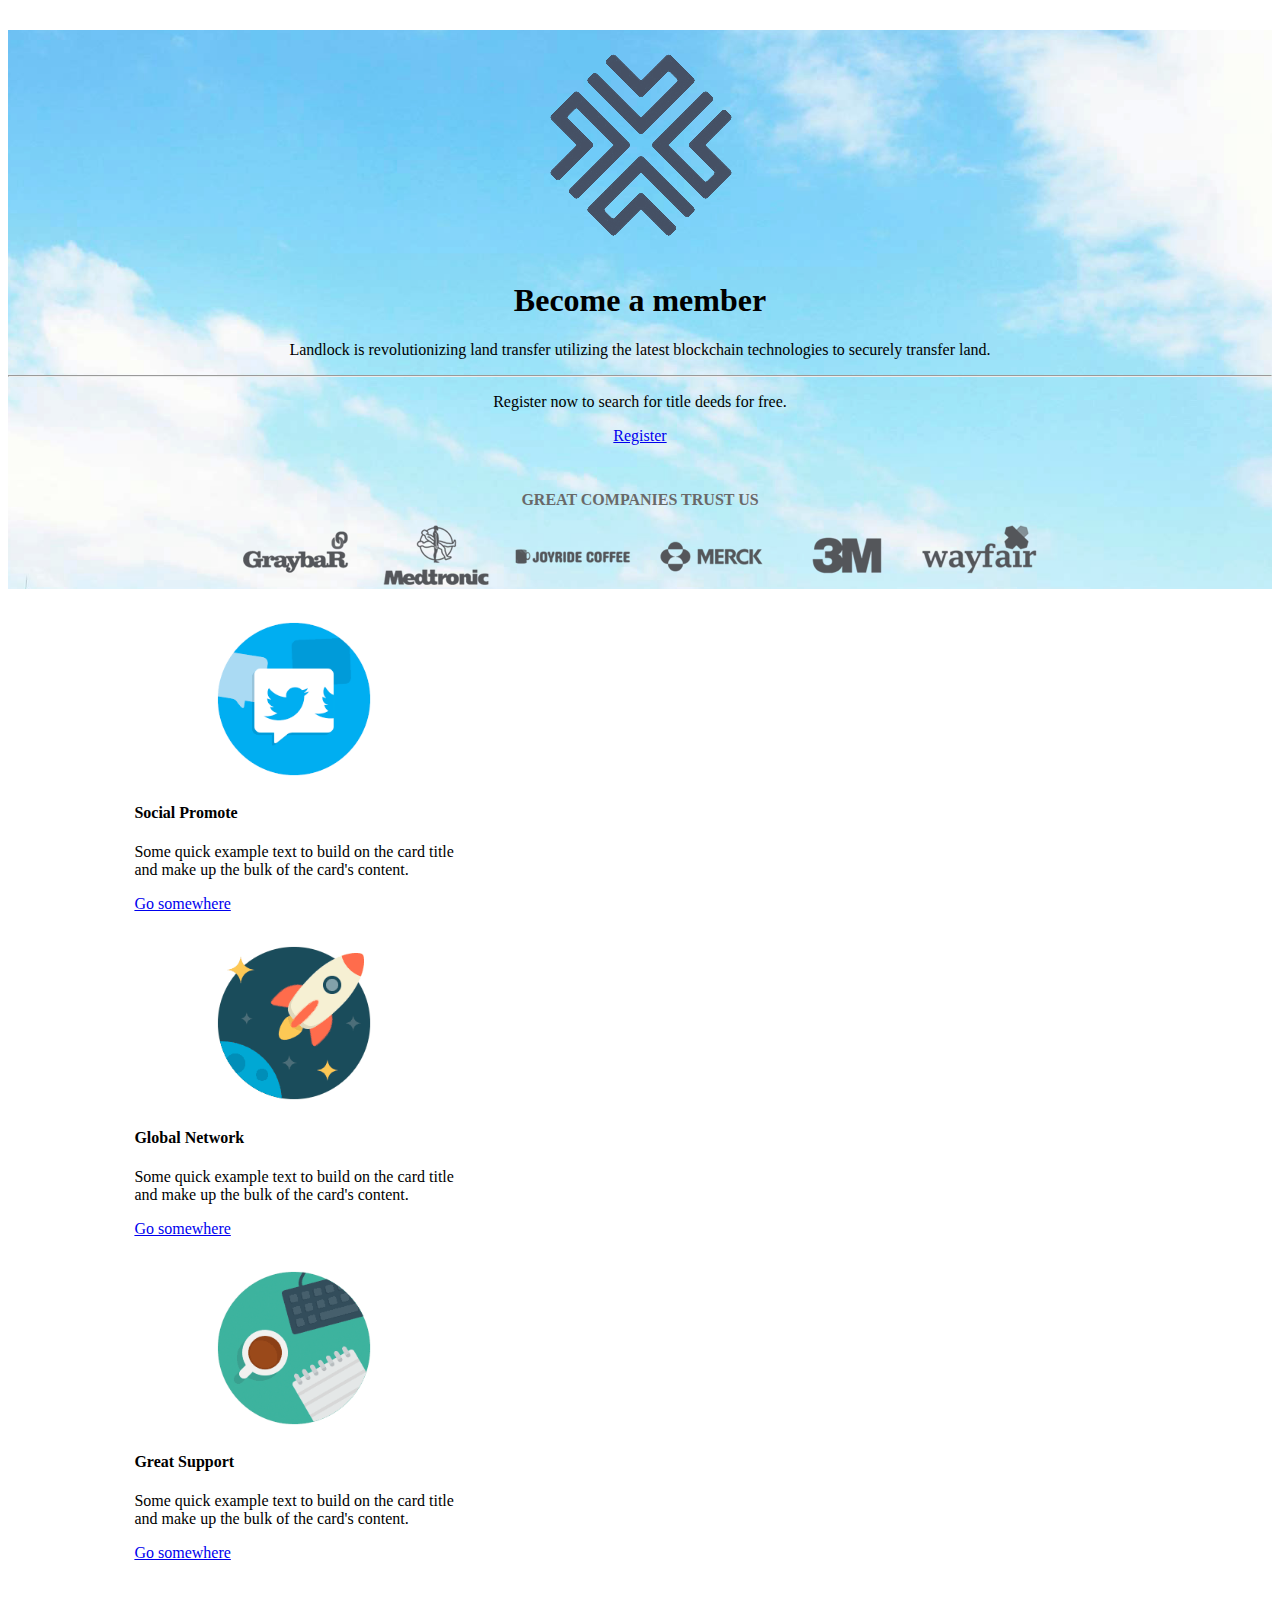
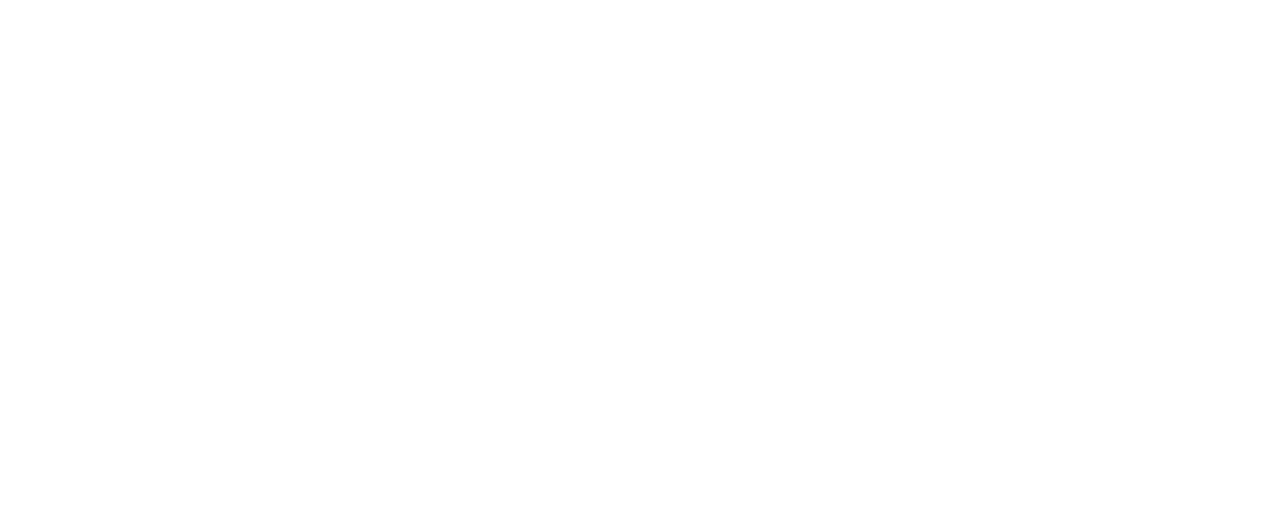
<file: index.html>
<!doctype html>
<html lang="en">
  <head>
    <title>Landlock</title>
    <!-- Required meta tags -->
    <meta charset="utf-8">
    <meta name="viewport" content="width=device-width, initial-scale=1, shrink-to-fit=no">

    <!-- Bootstrap CSS -->
    <link rel="stylesheet" href="https://maxcdn.bootstrapcdn.com/bootstrap/4.0.0-beta.2/css/bootstrap.min.css" integrity="sha384-PsH8R72JQ3SOdhVi3uxftmaW6Vc51MKb0q5P2rRUpPvrszuE4W1povHYgTpBfshb" crossorigin="anonymous">
    <!-- SBAdmin CSS --> 
    <link href="css/sb-admin.css" rel="stylesheet">
    <!-- Landlock theme --> 
    <link href="css/landlock.css" rel="stylesheet">
  </head>
  <body class="bg-light">
    <div class="container-fluid">
        <div class="row">
            <div class="col-md-12 padding-0 landing-image">
                <!-- The logo and button goes here -->
                <div class="jumbotron hero-homepage">
                    <img src="images/logoColor.png" alt="Landlock Logo"></imgsrc>
                    <h1 class="display-5">Become a member</h1>
                    <p class="lead">Landlock is revolutionizing land transfer utilizing the latest blockchain technologies to securely transfer land.</p>
                    <hr class="my-4">
                    <p>Register now to search for title deeds for free.</p>
                    <p class="lead">
                        <a class="btn btn-primary btn-lg" href="./registration.html" role="button">Register</a>
                    </p>
                    <div style="height: auto;">
                        <p style="text-align: center; padding-top: 30px;">
                        <span style="color:#696969;"><strong><span style="font-size:16px;"><span style="font-family:open sans;">GREAT COMPANIES TRUST US</span></span></strong></span>
                        </p>
                    </div>
                    <div class="lp-element lp-pom-image" id="lp-pom-image-241">
                        <div class="lp-pom-image-container" style="overflow: hidden;">
                        <img src="images/trust.png" alt=""></div>
                    </div>
                </div>
            </div>    
        </div> 
        
        <div class="row" style="width: 80%; margin: auto; width: 80%;">
            <div class="col-sm">
                <div class="card" style="width: 20rem; margin-top: 20px; ">
                    <img  class="card-img-top" src="images/twitter.gif" alt="" style="background:none; width: 50%; margin-left: 25%; margin-top: 10px;">
                    <div class="card-body">
                        <h4 class="card-title">Social Promote</h4>
                        <p class="card-text">Some quick example text to build on the card title and make up the bulk of the card's content.</p>
                        <a href="#" class="btn btn-primary">Go somewhere</a>
                    </div>
                </div>
            </div>
            <div class="col-sm">
                <div class="card" style="width: 20rem; margin-top: 20px; margin-bottom: 20px;">
                    <img  class="card-img-top" src="images/launch.gif" alt="" style="background:none; width: 50%; margin-left: 25%; margin-top: 10px;">
                    <div class="card-body">
                        <h4 class="card-title">Global Network</h4>
                        <p class="card-text">Some quick example text to build on the card title and make up the bulk of the card's content.</p>
                        <a href="#" class="btn btn-primary">Go somewhere</a>
                    </div>
                </div>
            </div>
            <div class="col-sm">
                <div class="card" style="width: 20rem; margin-top: 20px;">
                    <img  class="card-img-top" src="images/coffeeCup.gif" alt="" style="background:none; width: 50%; margin-left: 25%; margin-top: 10px;">
                    <div class="card-body">
                        <h4 class="card-title">Great Support</h4>
                        <p class="card-text">Some quick example text to build on the card title and make up the bulk of the card's content.</p>
                        <a href="#" class="btn btn-primary">Go somewhere</a>
                    </div>
                </div>
            </div>
        </div>

        <div class="row" style="background-color: #fff; padding-top: 50px; padding-bottom: 50px;">
            <div class="container">
                <iframe style="margin-left: 50px;" src="https://www.google.com/maps/embed?pb=!1m14!1m8!1m3!1d12145.748461390709!2d-79.94936427094726!3d40.44346131459159!3m2!1i1024!2i768!4f13.1!3m3!1m2!1s0x0%3A0x88716b461fc4daf4!2sCarnegie+Mellon+University!5e0!3m2!1sen!2srw!4v1509275887601" width="1000" height="450" frameborder="0" style="border:0" allowfullscreen></iframe>
                <br>
                <small>
                    <a href="https://maps.google.com/maps?f=q&amp;source=embed&amp;hl=en&amp;geocode=&amp;q=Twitter,+Inc.,+Market+Street,+San+Francisco,+CA&amp;aq=0&amp;oq=twitter&amp;sll=28.659344,-81.187888&amp;sspn=0.128789,0.264187&amp;ie=UTF8&amp;hq=Twitter,+Inc.,+Market+Street,+San+Francisco,+CA&amp;t=m&amp;z=15&amp;iwloc=A"></a>
                </small>
            </div>
        </div>
    </div>

    <!-- Optional JavaScript -->
    <!-- jQuery first, then Popper.js, then Bootstrap JS -->
    <script src="https://code.jquery.com/jquery-3.2.1.slim.min.js" integrity="sha384-KJ3o2DKtIkvYIK3UENzmM7KCkRr/rE9/Qpg6aAZGJwFDMVNA/GpGFF93hXpG5KkN" crossorigin="anonymous"></script>
    <script src="https://cdnjs.cloudflare.com/ajax/libs/popper.js/1.12.3/umd/popper.min.js" integrity="sha384-vFJXuSJphROIrBnz7yo7oB41mKfc8JzQZiCq4NCceLEaO4IHwicKwpJf9c9IpFgh" crossorigin="anonymous"></script>
    <script src="https://maxcdn.bootstrapcdn.com/bootstrap/4.0.0-beta.2/js/bootstrap.min.js" integrity="sha384-alpBpkh1PFOepccYVYDB4do5UnbKysX5WZXm3XxPqe5iKTfUKjNkCk9SaVuEZflJ" crossorigin="anonymous"></script>
  </body>
</html>
</file>
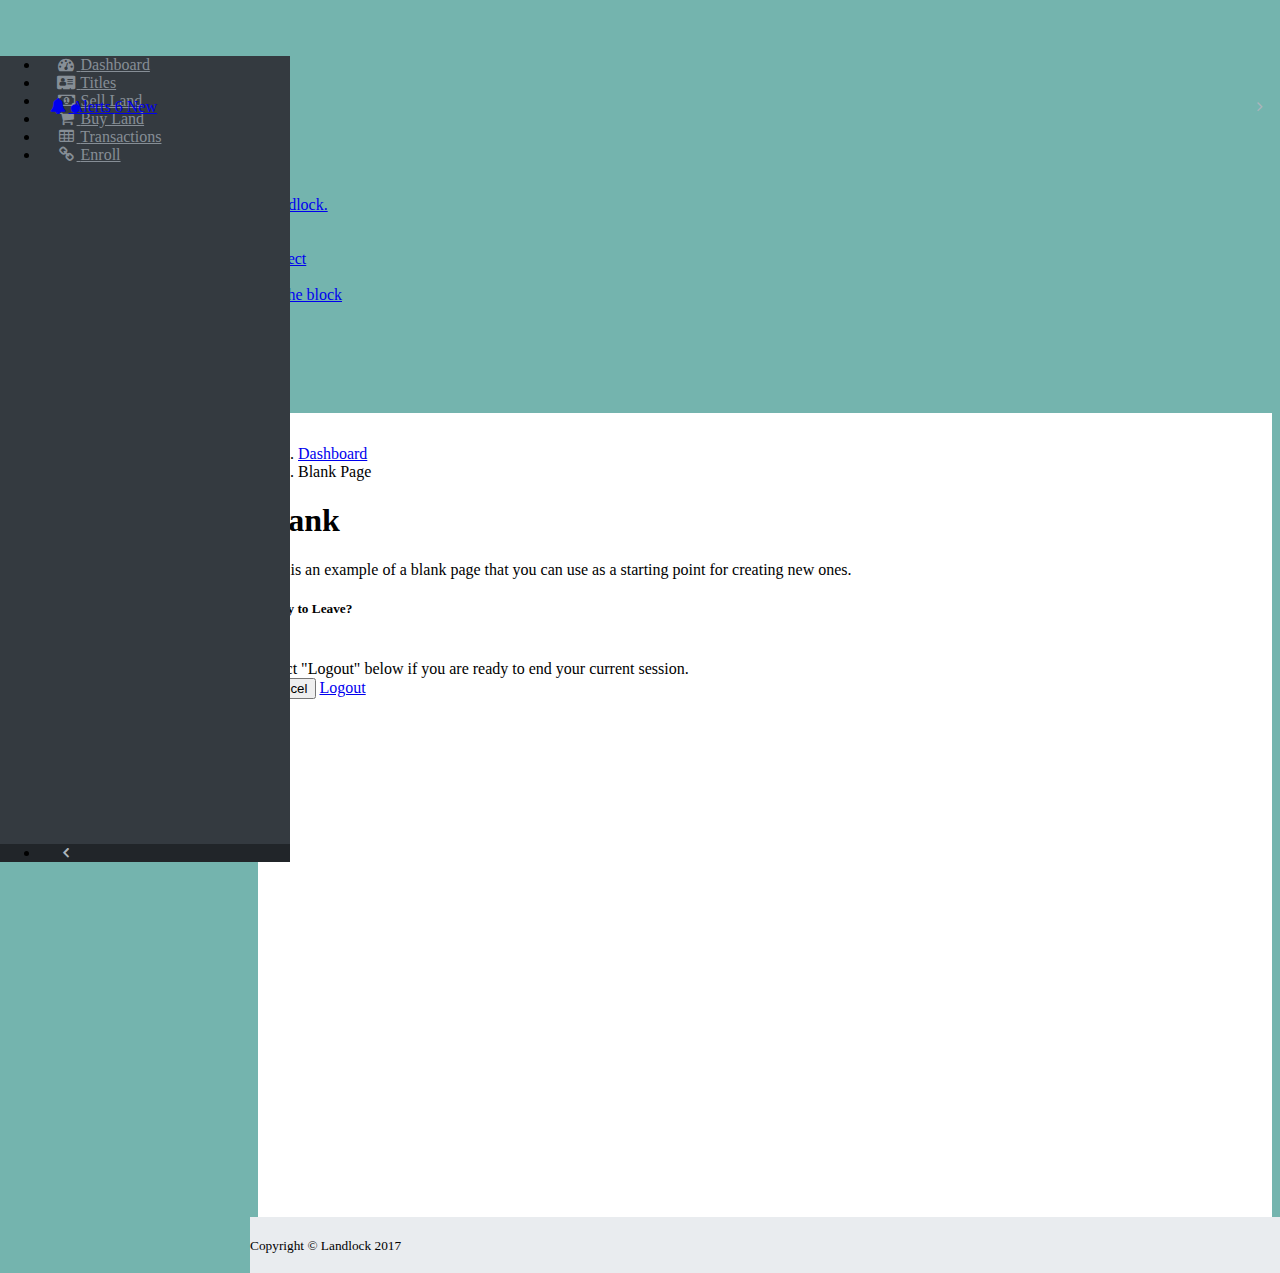
<file: buy.html>
<!DOCTYPE html>
<html lang="en">

<head>
    <title>Landlock - Buy</title>
    <!-- Required meta tags -->
    <meta charset="utf-8">
    <meta name="viewport" content="width=device-width, initial-scale=1, shrink-to-fit=no">

    <!-- Bootstrap CSS -->
    <link rel="stylesheet" href="https://maxcdn.bootstrapcdn.com/bootstrap/4.0.0-beta.2/css/bootstrap.min.css" integrity="sha384-PsH8R72JQ3SOdhVi3uxftmaW6Vc51MKb0q5P2rRUpPvrszuE4W1povHYgTpBfshb" crossorigin="anonymous">
    <!-- Custom fonts for this template-->
    <link href="vendor/font-awesome/css/font-awesome.min.css" rel="stylesheet" type="text/css">
    <!-- SBAdmin CSS --> 
    <link href="css/sb-admin.css" rel="stylesheet">
    <!-- Landlock theme --> 
    <link href="css/landlock.css" rel="stylesheet">
</head>

<body class="fixed-nav sticky-footer bg-dark-color" id="page-top">
  <!-- Navigation-->
  <nav class="navbar navbar-expand-lg navbar-dark bg-dark-color fixed-top" id="mainNav">
    <a class="navbar-brand" href="index.html">Landlock</a>
    <button class="navbar-toggler navbar-toggler-right" type="button" data-toggle="collapse" data-target="#navbarResponsive" aria-controls="navbarResponsive" aria-expanded="false" aria-label="Toggle navigation">
      <span class="navbar-toggler-icon"></span>
    </button>
    <div class="collapse navbar-collapse" id="navbarResponsive">
      <ul class="navbar-nav navbar-sidenav" id="exampleAccordion">
        <li class="nav-item" data-toggle="tooltip" data-placement="right" title="Dashboard">
          <a class="nav-link" href="dashboard.html">
            <i class="fa fa-fw fa-dashboard"></i>
            <span class="nav-link-text">Dashboard</span>
          </a>
        </li>
        <li class="nav-item" data-toggle="tooltip" data-placement="right" title="Charts">
          <a class="nav-link" href="titles.html">
            <i class="fa fa-fw fa-address-card"></i>
            <span class="nav-link-text">Titles</span>
          </a>
        </li>
        <li class="nav-item" data-toggle="tooltip" data-placement="right" title="Tables">
          <a class="nav-link" href="sell.html">
            <i class="fa fa-fw fa-money"></i>
            <span class="nav-link-text">Sell Land</span>
          </a>
        </li>
        <li class="nav-item" data-toggle="tooltip" data-placement="right" title="Tables">
          <a class="nav-link" href="buy.html">
            <i class="fa fa-fw fa-shopping-cart"></i>
            <span class="nav-link-text">Buy Land</span>
          </a>
        </li>
        <li class="nav-item" data-toggle="tooltip" data-placement="right" title="Tables">
          <a class="nav-link" href="transactions.html">
            <i class="fa fa-fw fa-table"></i>
            <span class="nav-link-text">Transactions</span>
          </a>
        </li>
        <li class="nav-item" data-toggle="tooltip" data-placement="right" title="Link">
          <a class="nav-link" href="enroll.html">
            <i class="fa fa-fw fa-link"></i>
            <span class="nav-link-text">Enroll</span>
          </a>
        </li>
      </ul>
      <ul class="navbar-nav sidenav-toggler">
        <li class="nav-item">
          <a class="nav-link text-center" id="sidenavToggler">
            <i class="fa fa-fw fa-angle-left"></i>
          </a>
        </li>
      </ul>
      <ul class="navbar-nav ml-auto">
          <!--
        <li class="nav-item dropdown">
          <a class="nav-link dropdown-toggle mr-lg-2" id="messagesDropdown" href="#" data-toggle="dropdown" aria-haspopup="true" aria-expanded="false">
            <i class="fa fa-fw fa-envelope"></i>
            <span class="d-lg-none">Messages
              <span class="badge badge-pill badge-primary">12 New</span>
            </span>
            <span class="indicator text-primary d-none d-lg-block">
              <i class="fa fa-fw fa-circle"></i>
            </span>
          </a>
          <div class="dropdown-menu" aria-labelledby="messagesDropdown">
            <h6 class="dropdown-header">New Messages:</h6>
            <div class="dropdown-divider"></div>
            <a class="dropdown-item" href="#">
              <strong>David Miller</strong>
              <span class="small float-right text-muted">11:21 AM</span>
              <div class="dropdown-message small">Hey there! This is someone that wants to buy your land!</div>
            </a>
            <div class="dropdown-divider"></div>
            <a class="dropdown-item" href="#">
              <strong>Jane Smith</strong>
              <span class="small float-right text-muted">11:21 AM</span>
              <div class="dropdown-message small">I was wondering if you could meet for an appointment at 3:00 instead of 4:00. Thanks!</div>
            </a>
            <div class="dropdown-divider"></div>
            <a class="dropdown-item" href="#">
              <strong>John Doe</strong>
              <span class="small float-right text-muted">11:21 AM</span>
              <div class="dropdown-message small">I've sent the final files over to you for review. When you're able to sign off of them let me know and we can discuss distribution.</div>
            </a>
            <div class="dropdown-divider"></div>
            <a class="dropdown-item small" href="#">View all messages</a>
          </div>
        </li>
      -->
        <li class="nav-item dropdown">
          <a class="nav-link dropdown-toggle mr-lg-2" id="alertsDropdown" href="#" data-toggle="dropdown" aria-haspopup="true" aria-expanded="false">
            <i class="fa fa-fw fa-bell"></i>
            <span class="d-lg-none">Alerts
              <span class="badge badge-pill badge-warning">6 New</span>
            </span>
            <span class="indicator text-warning d-none d-lg-block">
              <i class="fa fa-fw fa-circle"></i>
            </span>
          </a>
          <div class="dropdown-menu" aria-labelledby="alertsDropdown">
            <h6 class="dropdown-header">New Alerts:</h6>
            <div class="dropdown-divider"></div>
            <a class="dropdown-item" href="#">
              <span class="text-success">
                <strong>
                  <i class="fa fa-check fa-fw"></i>Start your engines</strong>
              </span>
              <span class="small float-right text-muted">11:21 AM</span>
              <div class="dropdown-message small">You can now buy and sell land on landlock. To get started go to ></div>
            </a>
            <div class="dropdown-divider"></div>
            <a class="dropdown-item" href="#">
              <span class="text-danger">
                <strong>
                  <i class="fa fa-times fa-fw"></i>Credit card problems</strong>
              </span>
              <span class="small float-right text-muted">10:33 AM</span>
              <div class="dropdown-message small">Your credit card information is incorrect</div>
            </a>
            <div class="dropdown-divider"></div>
            <a class="dropdown-item" href="#">
              <span class="text-success">
                <strong>
                    <i class="fa fa-check fa-fw"></i>Welcome</strong>
                </span>
                <span class="small float-right text-muted">09:42 AM</span>
                <div class="dropdown-message small">Yay! You are now official a node on the block</div>
            </a>
            <div class="dropdown-divider"></div>
            <a class="dropdown-item" href="#">
              <span class="text-success">
                <strong>
                  <i class="fa fa-check fa-fw"></i>Account Verified</strong>
              </span>
              <span class="small float-right text-muted">01:39 PM</span>
              <div class="dropdown-message small">Your account has been verified</div>
            </a>
            <div class="dropdown-divider"></div>
            <a class="dropdown-item small" href="#">View all alerts</a>
          </div>
        </li>
        <li class="nav-item">
          <form class="form-inline my-2 my-lg-0 mr-lg-2">
            <div class="input-group">
              <input class="form-control" type="text" placeholder="Search for...">
              <span class="input-group-btn">
                <button class="btn btn-primary" type="button">
                  <i class="fa fa-search"></i>
                </button>
              </span>
            </div>
          </form>
        </li>
        <li class="nav-item">
          <a class="nav-link" data-toggle="modal" data-target="#exampleModal">
            <i class="fa fa-fw fa-sign-out"></i>Logout</a>
        </li>
      </ul>
    </div>
  </nav>
  <div class="content-wrapper">
    <div class="container-fluid">
      <!-- Breadcrumbs-->
      <ol class="breadcrumb">
        <li class="breadcrumb-item">
          <a href="dashboard.html">Dashboard</a>
        </li>
        <li class="breadcrumb-item active">Blank Page</li>
      </ol>
      <div class="row">
        <div class="col-12">
          <h1>Blank</h1>
          <p>This is an example of a blank page that you can use as a starting point for creating new ones.</p>
        </div>
      </div>
    </div>
    <!-- /.container-fluid-->
    <!-- /.content-wrapper-->
    <footer class="sticky-footer">
      <div class="container">
        <div class="text-center">
          <small>Copyright © Landlock 2017</small>
        </div>
      </div>
    </footer>
    <!-- Scroll to Top Button-->
    <a class="scroll-to-top rounded" href="#page-top">
      <i class="fa fa-angle-up"></i>
    </a>
    <!-- Logout Modal-->
    <div class="modal fade" id="exampleModal" tabindex="-1" role="dialog" aria-labelledby="exampleModalLabel" aria-hidden="true">
      <div class="modal-dialog" role="document">
        <div class="modal-content">
          <div class="modal-header">
            <h5 class="modal-title" id="exampleModalLabel">Ready to Leave?</h5>
            <button class="close" type="button" data-dismiss="modal" aria-label="Close">
              <span aria-hidden="true">×</span>
            </button>
          </div>
          <div class="modal-body">Select "Logout" below if you are ready to end your current session.</div>
          <div class="modal-footer">
            <button class="btn btn-secondary" type="button" data-dismiss="modal">Cancel</button>
            <a class="btn btn-primary" href="index.html">Logout</a>
          </div>
        </div>
      </div>
    </div>
    <!-- Bootstrap core JavaScript-->
    <script src="vendor/jquery/jquery.min.js"></script>
    <script src="vendor/bootstrap/js/bootstrap.bundle.min.js"></script>
    <!-- Core plugin JavaScript-->
    <script src="vendor/jquery-easing/jquery.easing.min.js"></script>
    <!-- Custom scripts for all pages-->
    <script src="js/sb-admin.min.js"></script>
  </div>
</body>

</html>
</file>
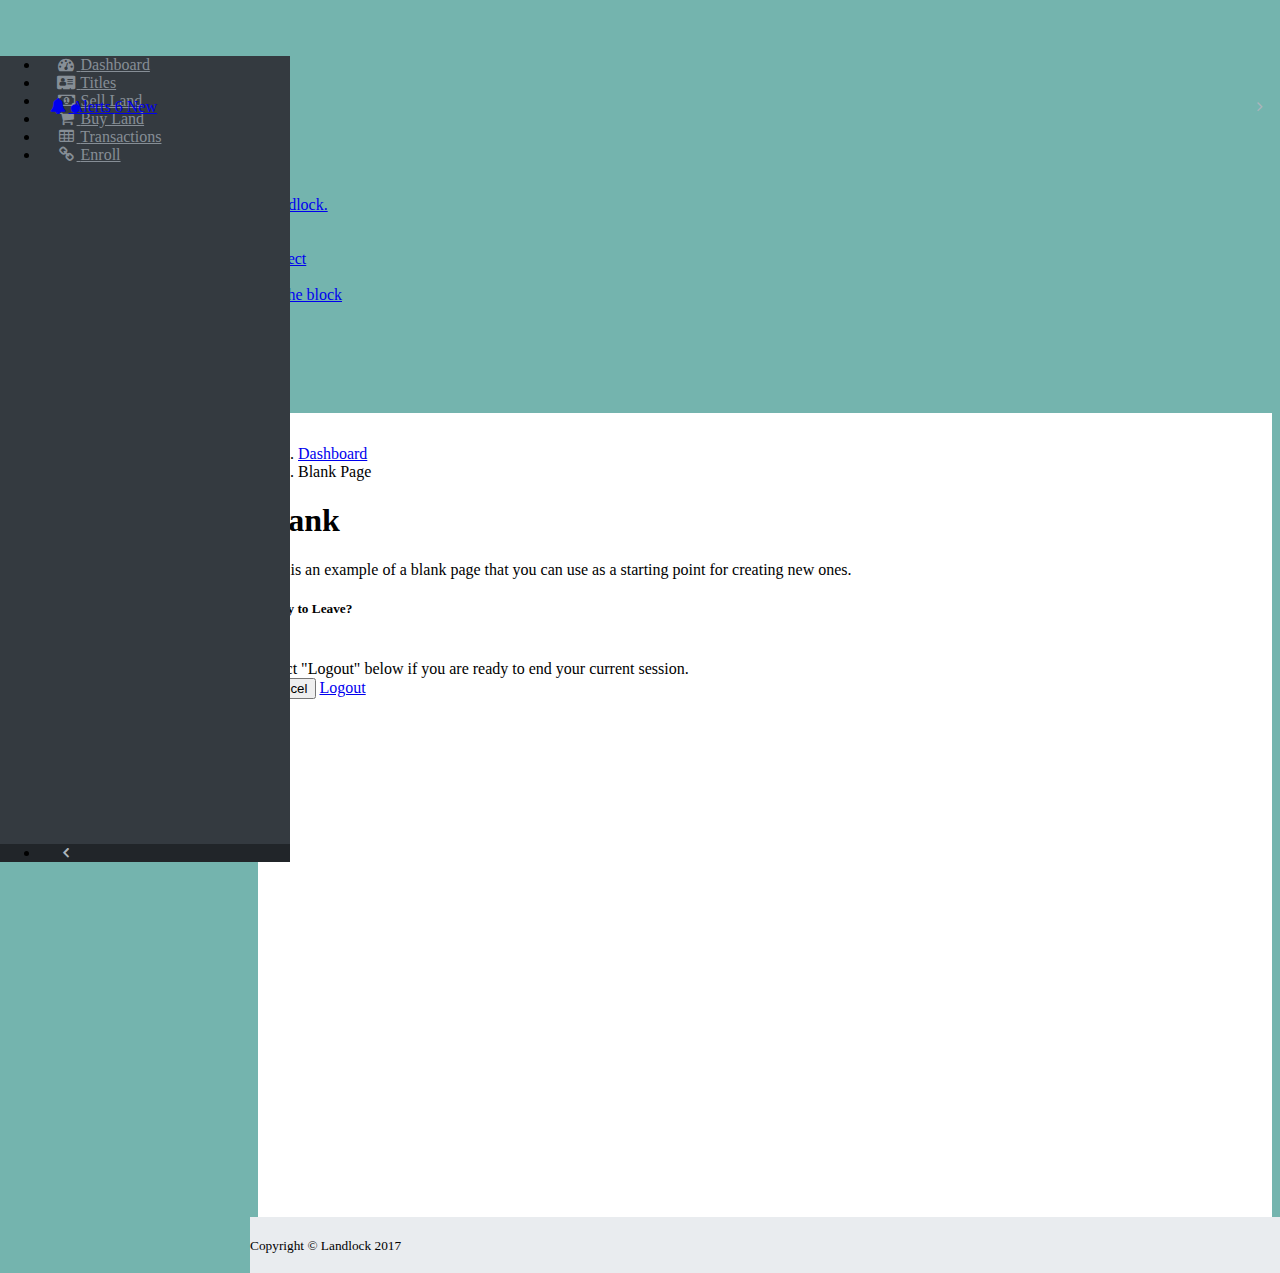
<file: dashboard.html>
<!DOCTYPE html>
<html lang="en">

<head>
    <title>Landlock - Dashboard</title>
    <!-- Required meta tags -->
    <meta charset="utf-8">
    <meta name="viewport" content="width=device-width, initial-scale=1, shrink-to-fit=no">

    <!-- Bootstrap CSS -->
    <link rel="stylesheet" href="https://maxcdn.bootstrapcdn.com/bootstrap/4.0.0-beta.2/css/bootstrap.min.css" integrity="sha384-PsH8R72JQ3SOdhVi3uxftmaW6Vc51MKb0q5P2rRUpPvrszuE4W1povHYgTpBfshb" crossorigin="anonymous">
    <!-- Custom fonts for this template-->
    <link href="vendor/font-awesome/css/font-awesome.min.css" rel="stylesheet" type="text/css">
    <!-- SBAdmin CSS --> 
    <link href="css/sb-admin.css" rel="stylesheet">
    <!-- Landlock theme --> 
    <link href="css/landlock.css" rel="stylesheet">
</head>

<body class="fixed-nav sticky-footer bg-dark-color" id="page-top">
  <!-- Navigation-->
  <nav class="navbar navbar-expand-lg navbar-dark bg-dark-color fixed-top" id="mainNav">
    <a class="navbar-brand" href="index.html">Landlock</a>
    <button class="navbar-toggler navbar-toggler-right" type="button" data-toggle="collapse" data-target="#navbarResponsive" aria-controls="navbarResponsive" aria-expanded="false" aria-label="Toggle navigation">
      <span class="navbar-toggler-icon"></span>
    </button>
    <div class="collapse navbar-collapse" id="navbarResponsive">
      <ul class="navbar-nav navbar-sidenav" id="exampleAccordion">
        <li class="nav-item" data-toggle="tooltip" data-placement="right" title="Dashboard">
          <a class="nav-link" href="dashboard.html">
            <i class="fa fa-fw fa-dashboard"></i>
            <span class="nav-link-text">Dashboard</span>
          </a>
        </li>
        <li class="nav-item" data-toggle="tooltip" data-placement="right" title="Charts">
          <a class="nav-link" href="titles.html">
            <i class="fa fa-fw fa-address-card"></i>
            <span class="nav-link-text">Titles</span>
          </a>
        </li>
        <li class="nav-item" data-toggle="tooltip" data-placement="right" title="Tables">
          <a class="nav-link" href="sell.html">
            <i class="fa fa-fw fa-money"></i>
            <span class="nav-link-text">Sell Land</span>
          </a>
        </li>
        <li class="nav-item" data-toggle="tooltip" data-placement="right" title="Tables">
          <a class="nav-link" href="buy.html">
            <i class="fa fa-fw fa-shopping-cart"></i>
            <span class="nav-link-text">Buy Land</span>
          </a>
        </li>
        <li class="nav-item" data-toggle="tooltip" data-placement="right" title="Tables">
          <a class="nav-link" href="transactions.html">
            <i class="fa fa-fw fa-table"></i>
            <span class="nav-link-text">Transactions</span>
          </a>
        </li>
        <li class="nav-item" data-toggle="tooltip" data-placement="right" title="Link">
          <a class="nav-link" href="enroll.html">
            <i class="fa fa-fw fa-link"></i>
            <span class="nav-link-text">Enroll</span>
          </a>
        </li>
      </ul>
      <ul class="navbar-nav sidenav-toggler">
        <li class="nav-item">
          <a class="nav-link text-center" id="sidenavToggler">
            <i class="fa fa-fw fa-angle-left"></i>
          </a>
        </li>
      </ul>
      <ul class="navbar-nav ml-auto">
        <!--
        <li class="nav-item dropdown">
          <a class="nav-link dropdown-toggle mr-lg-2" id="messagesDropdown" href="#" data-toggle="dropdown" aria-haspopup="true" aria-expanded="false">
            <i class="fa fa-fw fa-envelope"></i>
            <span class="d-lg-none">Messages
              <span class="badge badge-pill badge-primary">12 New</span>
            </span>
            <span class="indicator text-primary d-none d-lg-block">
              <i class="fa fa-fw fa-circle"></i>
            </span>
          </a>
          <div class="dropdown-menu" aria-labelledby="messagesDropdown">
            <h6 class="dropdown-header">New Messages:</h6>
            <div class="dropdown-divider"></div>
            <a class="dropdown-item" href="#">
              <strong>David Miller</strong>
              <span class="small float-right text-muted">11:21 AM</span>
              <div class="dropdown-message small">Hey there! This is someone that wants to buy your land!</div>
            </a>
            <div class="dropdown-divider"></div>
            <a class="dropdown-item" href="#">
              <strong>Jane Smith</strong>
              <span class="small float-right text-muted">11:21 AM</span>
              <div class="dropdown-message small">I was wondering if you could meet for an appointment at 3:00 instead of 4:00. Thanks!</div>
            </a>
            <div class="dropdown-divider"></div>
            <a class="dropdown-item" href="#">
              <strong>John Doe</strong>
              <span class="small float-right text-muted">11:21 AM</span>
              <div class="dropdown-message small">I've sent the final files over to you for review. When you're able to sign off of them let me know and we can discuss distribution.</div>
            </a>
            <div class="dropdown-divider"></div>
            <a class="dropdown-item small" href="#">View all messages</a>
          </div>
        </li>
        --> 
        <li class="nav-item dropdown">
          <a class="nav-link dropdown-toggle mr-lg-2" id="alertsDropdown" href="#" data-toggle="dropdown" aria-haspopup="true" aria-expanded="false">
            <i class="fa fa-fw fa-bell"></i>
            <span class="d-lg-none">Alerts
              <span class="badge badge-pill badge-warning">6 New</span>
            </span>
            <span class="indicator text-warning d-none d-lg-block">
              <i class="fa fa-fw fa-circle"></i>
            </span>
          </a>
          <div class="dropdown-menu" aria-labelledby="alertsDropdown">
            <h6 class="dropdown-header">New Alerts:</h6>
            <div class="dropdown-divider"></div>
            <a class="dropdown-item" href="#">
              <span class="text-success">
                <strong>
                  <i class="fa fa-check fa-fw"></i>Start your engines</strong>
              </span>
              <span class="small float-right text-muted">11:21 AM</span>
              <div class="dropdown-message small">You can now buy and sell land on landlock. To get started go to ></div>
            </a>
            <div class="dropdown-divider"></div>
            <a class="dropdown-item" href="#">
              <span class="text-danger">
                <strong>
                  <i class="fa fa-times fa-fw"></i>Credit card problems</strong>
              </span>
              <span class="small float-right text-muted">10:33 AM</span>
              <div class="dropdown-message small">Your credit card information is incorrect</div>
            </a>
            <div class="dropdown-divider"></div>
            <a class="dropdown-item" href="#">
              <span class="text-success">
                <strong>
                    <i class="fa fa-check fa-fw"></i>Welcome</strong>
                </span>
                <span class="small float-right text-muted">09:42 AM</span>
                <div class="dropdown-message small">Yay! You are now official a node on the block</div>
            </a>
            <div class="dropdown-divider"></div>
            <a class="dropdown-item" href="#">
              <span class="text-success">
                <strong>
                  <i class="fa fa-check fa-fw"></i>Account Verified</strong>
              </span>
              <span class="small float-right text-muted">01:39 PM</span>
              <div class="dropdown-message small">Your account has been verified</div>
            </a>
            <div class="dropdown-divider"></div>
            <a class="dropdown-item small" href="#">View all alerts</a>
          </div>
        </li>
        <li class="nav-item">
          <form class="form-inline my-2 my-lg-0 mr-lg-2">
            <div class="input-group">
              <input class="form-control" type="text" placeholder="Search for...">
              <span class="input-group-btn">
                <button class="btn btn-primary" type="button">
                  <i class="fa fa-search"></i>
                </button>
              </span>
            </div>
          </form>
        </li>
        <li class="nav-item">
          <a class="nav-link" data-toggle="modal" data-target="#exampleModal">
            <i class="fa fa-fw fa-sign-out"></i>Logout</a>
        </li>
      </ul>
    </div>
  </nav>
  <div class="content-wrapper">
    <div class="container-fluid">
      <!-- Breadcrumbs-->
      <ol class="breadcrumb">
        <li class="breadcrumb-item">
          <a href="dashboard.html">Dashboard</a>
        </li>
        <li class="breadcrumb-item active">Blank Page</li>
      </ol>
      <div class="row">
        <div class="col-12">
          <h1>Blank</h1>
          <p>This is an example of a blank page that you can use as a starting point for creating new ones.</p>
        </div>
      </div>
    </div>
    <!-- /.container-fluid-->
    <!-- /.content-wrapper-->
    <footer class="sticky-footer">
      <div class="container">
        <div class="text-center">
          <small>Copyright © Landlock 2017</small>
        </div>
      </div>
    </footer>
    <!-- Scroll to Top Button-->
    <a class="scroll-to-top rounded" href="#page-top">
      <i class="fa fa-angle-up"></i>
    </a>
    <!-- Logout Modal-->
    <div class="modal fade" id="exampleModal" tabindex="-1" role="dialog" aria-labelledby="exampleModalLabel" aria-hidden="true">
      <div class="modal-dialog" role="document">
        <div class="modal-content">
          <div class="modal-header">
            <h5 class="modal-title" id="exampleModalLabel">Ready to Leave?</h5>
            <button class="close" type="button" data-dismiss="modal" aria-label="Close">
              <span aria-hidden="true">×</span>
            </button>
          </div>
          <div class="modal-body">Select "Logout" below if you are ready to end your current session.</div>
          <div class="modal-footer">
            <button class="btn btn-secondary" type="button" data-dismiss="modal">Cancel</button>
            <a class="btn btn-primary" href="index.html">Logout</a>
          </div>
        </div>
      </div>
    </div>
    <!-- Bootstrap core JavaScript-->
    <script src="vendor/jquery/jquery.min.js"></script>
    <script src="vendor/bootstrap/js/bootstrap.bundle.min.js"></script>
    <!-- Core plugin JavaScript-->
    <script src="vendor/jquery-easing/jquery.easing.min.js"></script>
    <!-- Custom scripts for all pages-->
    <script src="js/sb-admin.min.js"></script>
  </div>
</body>

</html>
</file>
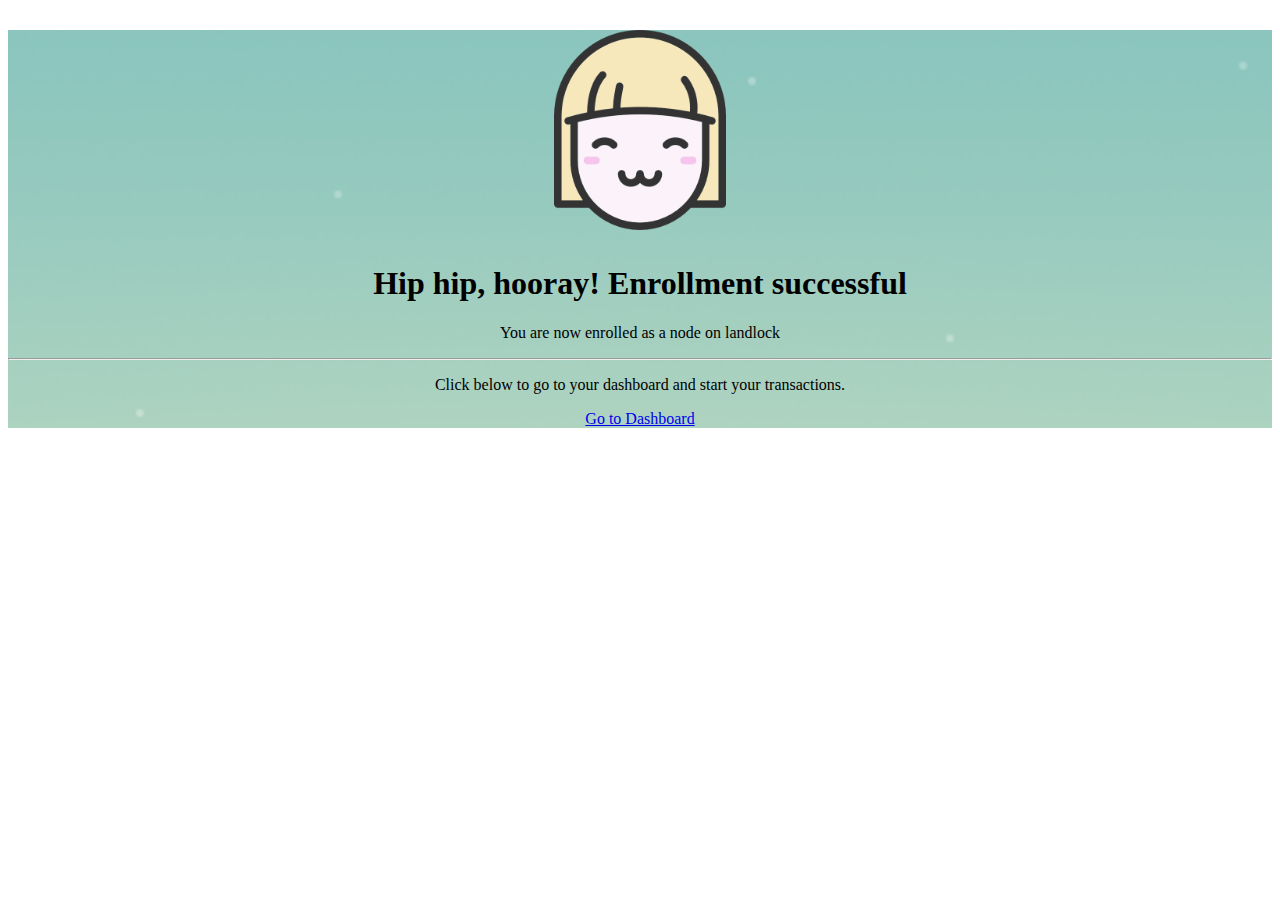
<file: enroll-success.html>
<!doctype html>
<html lang="en">
  <head>
    <title>Landlock - Successful Enrollment</title>
    <!-- Required meta tags -->
    <meta charset="utf-8">
    <meta name="viewport" content="width=device-width, initial-scale=1, shrink-to-fit=no">

    <!-- Bootstrap CSS -->
    <link rel="stylesheet" href="https://maxcdn.bootstrapcdn.com/bootstrap/4.0.0-beta.2/css/bootstrap.min.css" integrity="sha384-PsH8R72JQ3SOdhVi3uxftmaW6Vc51MKb0q5P2rRUpPvrszuE4W1povHYgTpBfshb" crossorigin="anonymous">
    <!-- SBAdmin CSS --> 
    <link href="css/sb-admin.css" rel="stylesheet">
    <!-- Landlock theme --> 
    <link href="css/landlock.css" rel="stylesheet">
  </head>
  <body class="bg-light">
    <div class="container-fluid">
        <div class="row">
            <div class="col-md-12 padding-0 registration-success-image">
                <!-- The logo and button goes here -->
                <div class="jumbotron hero-homepage">
                    <img src="images/happyGal.png" width="200" style="padding-bottom: 10px;" alt="Landlock Logo"></imgsrc>
                    <h1 class="display-5">Hip hip, hooray! Enrollment successful</h1>
                    <p class="lead">You are now enrolled as a node on landlock</p>
                    <hr class="my-4">
                    <p>Click below to go to your dashboard and start your transactions.</p>
                    <p class="lead">
                        <a class="btn btn-primary btn-lg" href="./dashboard.html" role="button">Go to Dashboard</a>
                    </p>
                </div>
            </div>    
        </div> 
        
    </div>

    <!-- Optional JavaScript -->
    <!-- jQuery first, then Popper.js, then Bootstrap JS -->
    <script src="https://code.jquery.com/jquery-3.2.1.slim.min.js" integrity="sha384-KJ3o2DKtIkvYIK3UENzmM7KCkRr/rE9/Qpg6aAZGJwFDMVNA/GpGFF93hXpG5KkN" crossorigin="anonymous"></script>
    <script src="https://cdnjs.cloudflare.com/ajax/libs/popper.js/1.12.3/umd/popper.min.js" integrity="sha384-vFJXuSJphROIrBnz7yo7oB41mKfc8JzQZiCq4NCceLEaO4IHwicKwpJf9c9IpFgh" crossorigin="anonymous"></script>
    <script src="https://maxcdn.bootstrapcdn.com/bootstrap/4.0.0-beta.2/js/bootstrap.min.js" integrity="sha384-alpBpkh1PFOepccYVYDB4do5UnbKysX5WZXm3XxPqe5iKTfUKjNkCk9SaVuEZflJ" crossorigin="anonymous"></script>
  </body>
</html>
</file>
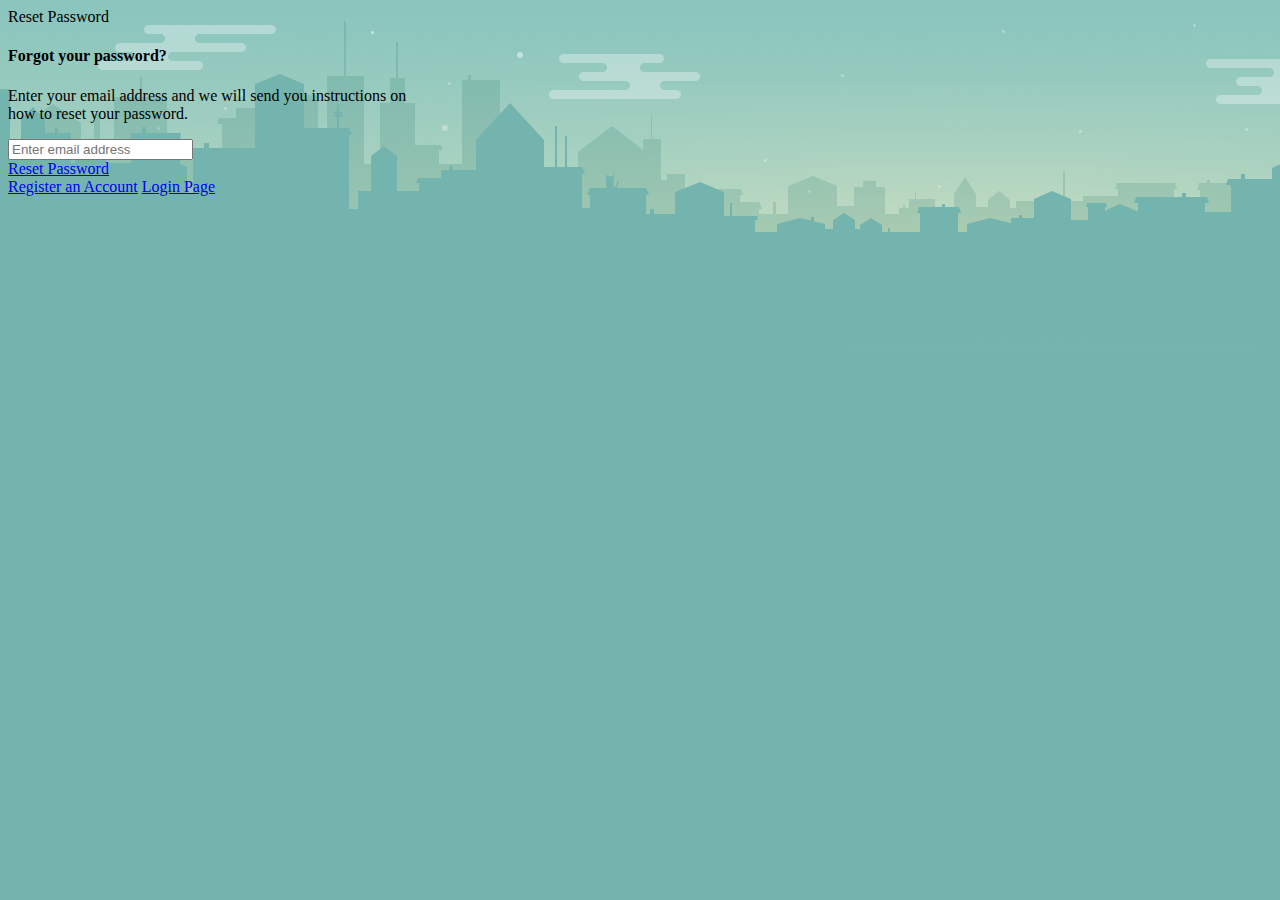
<file: forgot-password.html>
<!DOCTYPE html>
<html lang="en">

<head>
  <meta charset="utf-8">
  <meta http-equiv="X-UA-Compatible" content="IE=edge">
  <meta name="viewport" content="width=device-width, initial-scale=1, shrink-to-fit=no">
  <meta name="description" content="">
  <meta name="author" content="">
  <title>Landlock - Forgotten Password</title>
  <!-- Bootstrap CSS -->
  <link rel="stylesheet" href="https://maxcdn.bootstrapcdn.com/bootstrap/4.0.0-beta.2/css/bootstrap.min.css" integrity="sha384-PsH8R72JQ3SOdhVi3uxftmaW6Vc51MKb0q5P2rRUpPvrszuE4W1povHYgTpBfshb" crossorigin="anonymous">
  <!-- SBAdmin CSS --> 
  <link href="css/sb-admin.css" rel="stylesheet">
  <!-- Landlock theme --> 
  <link href="css/landlock.css" rel="stylesheet">
</head>

<body class="bg-dark">
    <div class="container">
        <div class="card card-login mx-auto mt-5">
        <div class="card-header">Reset Password</div>
        <div class="card-body">
            <div class="text-center mt-4 mb-5">
            <h4>Forgot your password?</h4>
            <p>Enter your email address and we will send you instructions on how to reset your password.</p>
            </div>
            <form>
            <div class="form-group">
                <input class="form-control" id="exampleInputEmail1" type="email" aria-describedby="emailHelp" placeholder="Enter email address">
            </div>
            <a class="btn btn-primary btn-block" href="login.html">Reset Password</a>
            </form>
            <div class="text-center">
            <a class="d-block small mt-3" href="registration.html">Register an Account</a>
            <a class="d-block small" href="login.html">Login Page</a>
            </div>
        </div>
        </div>
    </div>
    <!-- Bootstrap core JavaScript-->
    <script src="vendor/jquery/jquery.min.js"></script>
    <script src="vendor/bootstrap/js/bootstrap.bundle.min.js"></script>
    <!-- Core plugin JavaScript-->
    <script src="vendor/jquery-easing/jquery.easing.min.js"></script>
    </body>
    
</html>
</file>
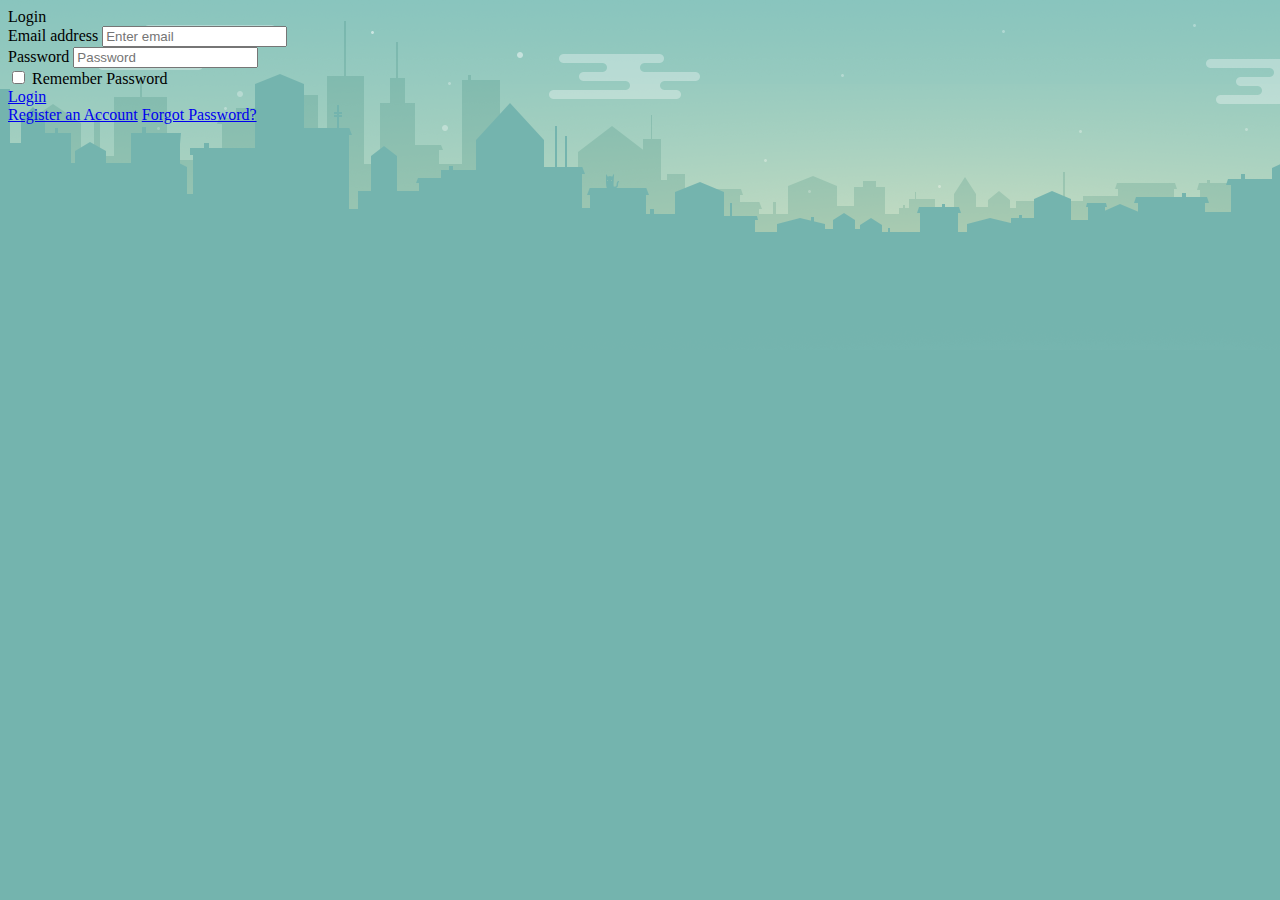
<file: login.html>
<!DOCTYPE html>
<html lang="en">

<head>
  <meta charset="utf-8">
  <meta http-equiv="X-UA-Compatible" content="IE=edge">
  <meta name="viewport" content="width=device-width, initial-scale=1, shrink-to-fit=no">
  <meta name="description" content="">
  <meta name="author" content="">
  <title>Landlock - Login</title>
  <!-- Bootstrap CSS -->
  <link rel="stylesheet" href="https://maxcdn.bootstrapcdn.com/bootstrap/4.0.0-beta.2/css/bootstrap.min.css" integrity="sha384-PsH8R72JQ3SOdhVi3uxftmaW6Vc51MKb0q5P2rRUpPvrszuE4W1povHYgTpBfshb" crossorigin="anonymous">
  <!-- SBAdmin CSS --> 
  <link href="css/sb-admin.css" rel="stylesheet">
  <!-- Landlock theme --> 
  <link href="css/landlock.css" rel="stylesheet">
</head>

<body class="bg-dark">
    <div class="container">
        <div class="card card-login mx-auto mt-5">
        <div class="card-header">Login</div>
        <div class="card-body">
            <form>
            <div class="form-group">
                <label for="exampleInputEmail1">Email address</label>
                <input class="form-control" id="exampleInputEmail1" type="email" aria-describedby="emailHelp" placeholder="Enter email">
            </div>
            <div class="form-group">
                <label for="exampleInputPassword1">Password</label>
                <input class="form-control" id="exampleInputPassword1" type="password" placeholder="Password">
            </div>
            <div class="form-group">
                <div class="form-check">
                <label class="form-check-label">
                    <input class="form-check-input" type="checkbox"> Remember Password</label>
                </div>
            </div>
            <a class="btn btn-primary btn-block" href="index.html">Login</a>
            </form>
            <div class="text-center">
            <a class="d-block small mt-3" href="registration.html">Register an Account</a>
            <a class="d-block small" href="forgot-password.html">Forgot Password?</a>
            </div>
        </div>
        </div>
    </div>
    <!-- Bootstrap core JavaScript-->
    <script src="vendor/jquery/jquery.min.js"></script>
    <script src="vendor/bootstrap/js/bootstrap.bundle.min.js"></script>
    <!-- Core plugin JavaScript-->
    <script src="vendor/jquery-easing/jquery.easing.min.js"></script>
    </body>
    
</html>
</file>
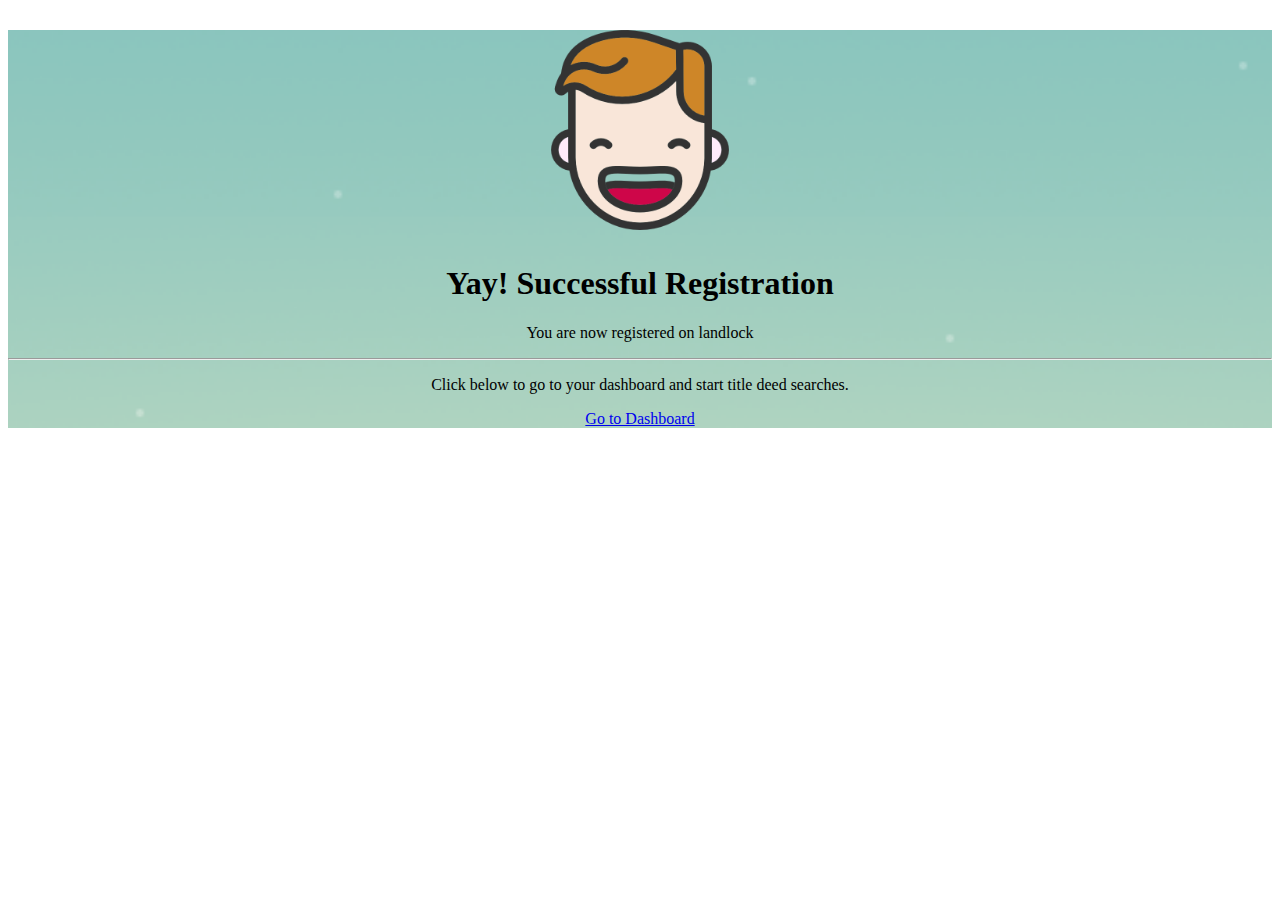
<file: registration-success.html>
<!doctype html>
<html lang="en">
  <head>
    <title>Landlock - Successful Registration</title>
    <!-- Required meta tags -->
    <meta charset="utf-8">
    <meta name="viewport" content="width=device-width, initial-scale=1, shrink-to-fit=no">

    <!-- Bootstrap CSS -->
    <link rel="stylesheet" href="https://maxcdn.bootstrapcdn.com/bootstrap/4.0.0-beta.2/css/bootstrap.min.css" integrity="sha384-PsH8R72JQ3SOdhVi3uxftmaW6Vc51MKb0q5P2rRUpPvrszuE4W1povHYgTpBfshb" crossorigin="anonymous">
    <!-- SBAdmin CSS --> 
    <link href="css/sb-admin.css" rel="stylesheet">
    <!-- Landlock theme --> 
    <link href="css/landlock.css" rel="stylesheet">
  </head>
  <body class="bg-light">
    <div class="container-fluid">
        <div class="row">
            <div class="col-md-12 padding-0 registration-success-image">
                <!-- The logo and button goes here -->
                <div class="jumbotron hero-homepage">
                    <img src="images/happyGuy.png" width="200" style="padding-bottom: 10px;" alt="Landlock Logo"></imgsrc>
                    <h1 class="display-5">Yay! Successful Registration</h1>
                    <p class="lead">You are now registered on landlock</p>
                    <hr class="my-4">
                    <p>Click below to go to your dashboard and start title deed searches.</p>
                    <p class="lead">
                        <a class="btn btn-primary btn-lg" href="./dashboard.html" role="button">Go to Dashboard</a>
                    </p>
                </div>
            </div>    
        </div> 
        
    </div>

    <!-- Optional JavaScript -->
    <!-- jQuery first, then Popper.js, then Bootstrap JS -->
    <script src="https://code.jquery.com/jquery-3.2.1.slim.min.js" integrity="sha384-KJ3o2DKtIkvYIK3UENzmM7KCkRr/rE9/Qpg6aAZGJwFDMVNA/GpGFF93hXpG5KkN" crossorigin="anonymous"></script>
    <script src="https://cdnjs.cloudflare.com/ajax/libs/popper.js/1.12.3/umd/popper.min.js" integrity="sha384-vFJXuSJphROIrBnz7yo7oB41mKfc8JzQZiCq4NCceLEaO4IHwicKwpJf9c9IpFgh" crossorigin="anonymous"></script>
    <script src="https://maxcdn.bootstrapcdn.com/bootstrap/4.0.0-beta.2/js/bootstrap.min.js" integrity="sha384-alpBpkh1PFOepccYVYDB4do5UnbKysX5WZXm3XxPqe5iKTfUKjNkCk9SaVuEZflJ" crossorigin="anonymous"></script>
  </body>
</html>
</file>
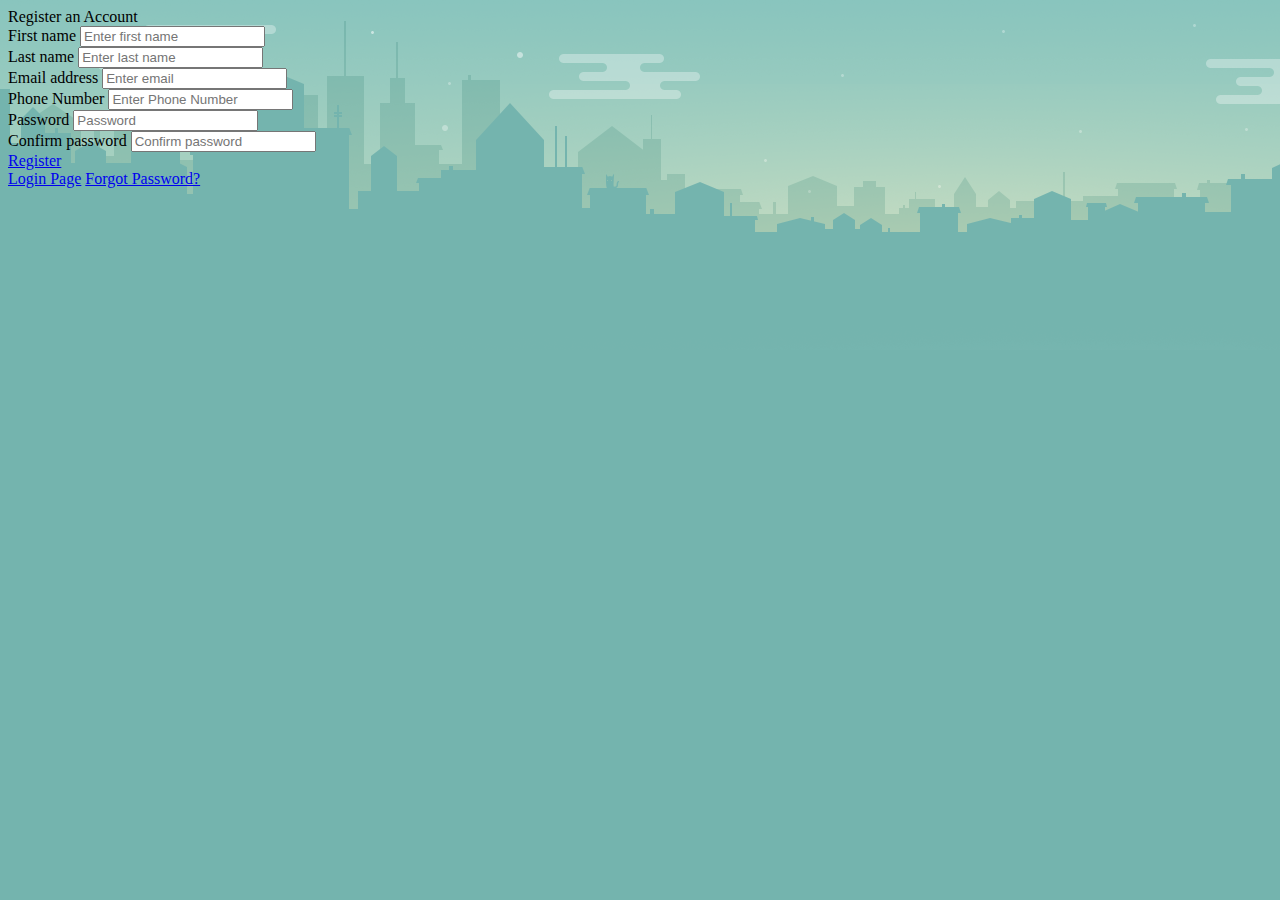
<file: registration.html>
<!DOCTYPE html>
<html lang="en">

<head>
  <meta charset="utf-8">
  <meta http-equiv="X-UA-Compatible" content="IE=edge">
  <meta name="viewport" content="width=device-width, initial-scale=1, shrink-to-fit=no">
  <meta name="description" content="">
  <meta name="author" content="">
  <title>Landlock - Registration</title>
  <!-- Bootstrap CSS -->
  <link rel="stylesheet" href="https://maxcdn.bootstrapcdn.com/bootstrap/4.0.0-beta.2/css/bootstrap.min.css" integrity="sha384-PsH8R72JQ3SOdhVi3uxftmaW6Vc51MKb0q5P2rRUpPvrszuE4W1povHYgTpBfshb" crossorigin="anonymous">
  <!-- SBAdmin CSS --> 
  <link href="css/sb-admin.css" rel="stylesheet">
  <!-- Landlock theme --> 
  <link href="css/landlock.css" rel="stylesheet">
</head>

<body class="bg-dark">
  <div class="container">
    <div class="card card-register mx-auto mt-5">
      <div class="card-header">Register an Account</div>
      <div class="card-body">
        <form>
          <div class="form-group">
            <div class="form-row">
              <div class="col-md-6">
                <label for="exampleInputName">First name</label>
                <input class="form-control" id="exampleInputName" type="text" aria-describedby="nameHelp" placeholder="Enter first name">
              </div>
              <div class="col-md-6">
                <label for="exampleInputLastName">Last name</label>
                <input class="form-control" id="exampleInputLastName" type="text" aria-describedby="nameHelp" placeholder="Enter last name">
              </div>
            </div>
          </div>
          <div class="form-group">
            <label for="exampleInputEmail1">Email address</label>
            <input class="form-control" id="exampleInputEmail1" type="email" aria-describedby="emailHelp" placeholder="Enter email">
          </div>
          <div class="form-group">
            <label for="exampleInputPhoneNumber1">Phone Number</label>
            <input class="form-control" id="exampleInputPhoneNumber1" type="text" aria-describedby="PhoneNumberHelp" placeholder="Enter Phone Number">
          </div>
          <div class="form-group">
            <div class="form-row">
              <div class="col-md-6">
                <label for="exampleInputPassword1">Password</label>
                <input class="form-control" id="exampleInputPassword1" type="password" placeholder="Password">
              </div>
              <div class="col-md-6">
                <label for="exampleConfirmPassword">Confirm password</label>
                <input class="form-control" id="exampleConfirmPassword" type="password" placeholder="Confirm password">
              </div>
            </div>
          </div>
          <a class="btn btn-primary btn-block" href="registration-success.html">Register</a>
        </form>
        <div class="text-center">
          <a class="d-block small mt-3" href="login.html">Login Page</a>
          <a class="d-block small" href="forgot-password.html">Forgot Password?</a>
        </div>
      </div>
    </div>
  </div>
  <!-- Bootstrap core JavaScript-->
  <script src="vendor/jquery/jquery.min.js"></script>
  <script src="vendor/bootstrap/js/bootstrap.bundle.min.js"></script>
  <!-- Core plugin JavaScript-->
  <script src="vendor/jquery-easing/jquery.easing.min.js"></script>
</body>

</html>
</file>
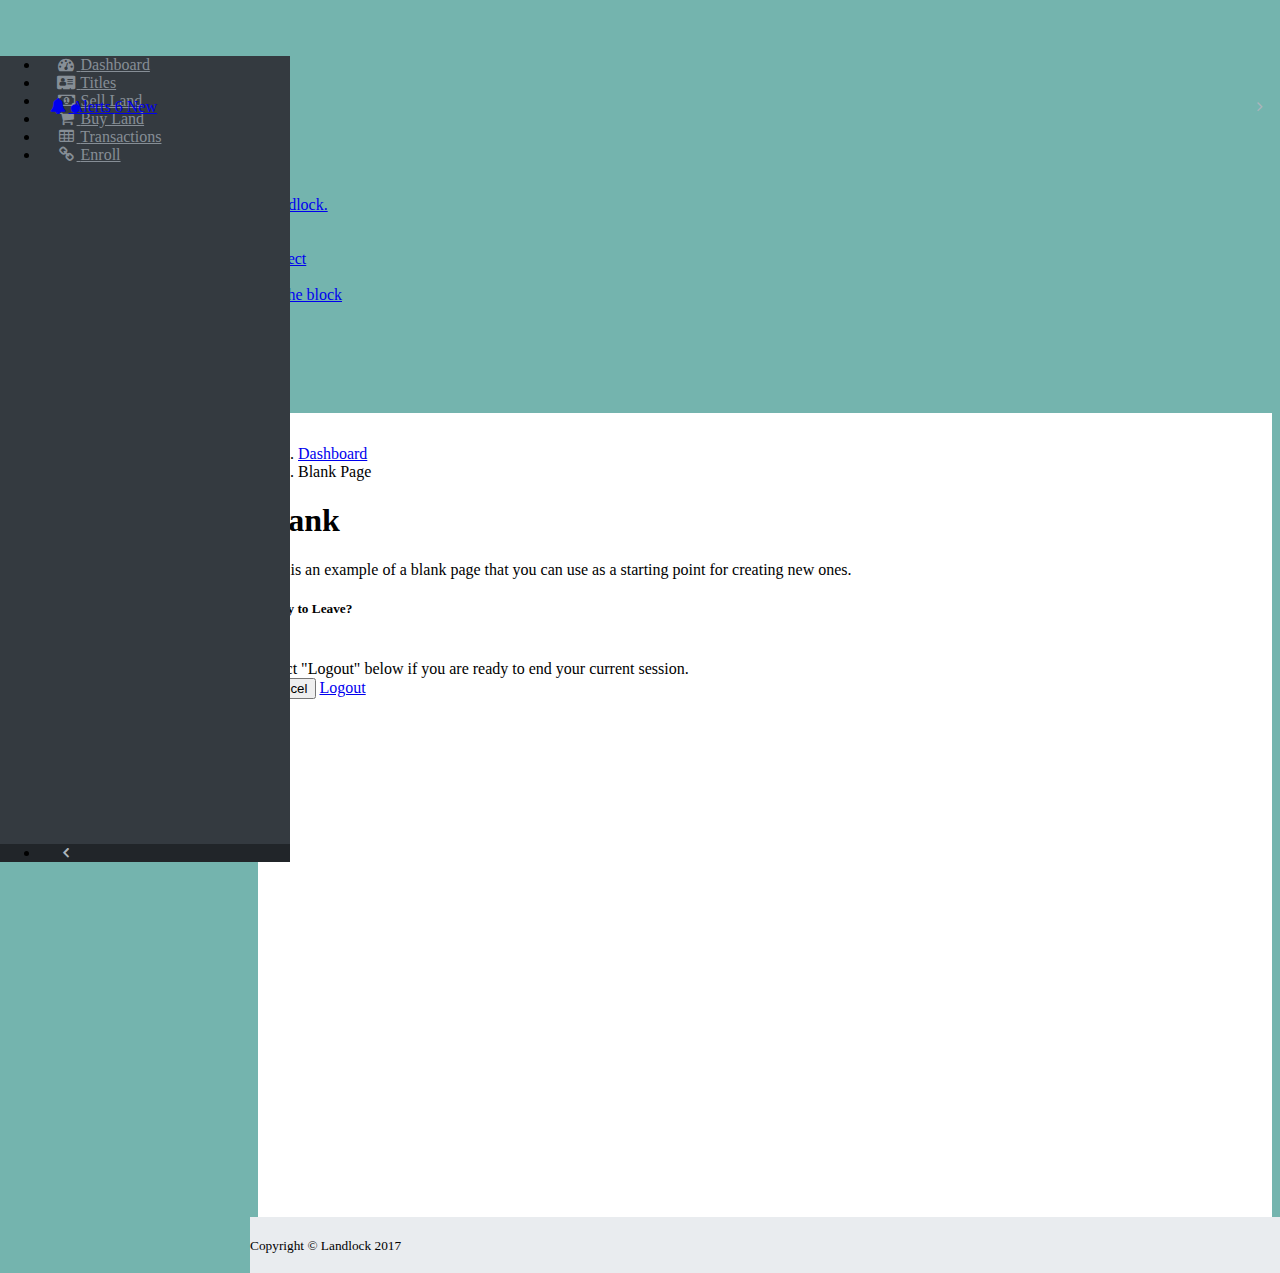
<file: sell.html>
<!DOCTYPE html>
<html lang="en">

<head>
    <title>Landlock - Sell</title>
    <!-- Required meta tags -->
    <meta charset="utf-8">
    <meta name="viewport" content="width=device-width, initial-scale=1, shrink-to-fit=no">

    <!-- Bootstrap CSS -->
    <link rel="stylesheet" href="https://maxcdn.bootstrapcdn.com/bootstrap/4.0.0-beta.2/css/bootstrap.min.css" integrity="sha384-PsH8R72JQ3SOdhVi3uxftmaW6Vc51MKb0q5P2rRUpPvrszuE4W1povHYgTpBfshb" crossorigin="anonymous">
    <!-- Custom fonts for this template-->
    <link href="vendor/font-awesome/css/font-awesome.min.css" rel="stylesheet" type="text/css">
    <!-- SBAdmin CSS --> 
    <link href="css/sb-admin.css" rel="stylesheet">
    <!-- Landlock theme --> 
    <link href="css/landlock.css" rel="stylesheet">
</head>

<body class="fixed-nav sticky-footer bg-dark-color" id="page-top">
  <!-- Navigation-->
  <nav class="navbar navbar-expand-lg navbar-dark bg-dark-color fixed-top" id="mainNav">
    <a class="navbar-brand" href="index.html">Landlock</a>
    <button class="navbar-toggler navbar-toggler-right" type="button" data-toggle="collapse" data-target="#navbarResponsive" aria-controls="navbarResponsive" aria-expanded="false" aria-label="Toggle navigation">
      <span class="navbar-toggler-icon"></span>
    </button>
    <div class="collapse navbar-collapse" id="navbarResponsive">
      <ul class="navbar-nav navbar-sidenav" id="exampleAccordion">
        <li class="nav-item" data-toggle="tooltip" data-placement="right" title="Dashboard">
          <a class="nav-link" href="dashboard.html">
            <i class="fa fa-fw fa-dashboard"></i>
            <span class="nav-link-text">Dashboard</span>
          </a>
        </li>
        <li class="nav-item" data-toggle="tooltip" data-placement="right" title="Charts">
          <a class="nav-link" href="titles.html">
            <i class="fa fa-fw fa-address-card"></i>
            <span class="nav-link-text">Titles</span>
          </a>
        </li>
        <li class="nav-item" data-toggle="tooltip" data-placement="right" title="Tables">
          <a class="nav-link" href="sell.html">
            <i class="fa fa-fw fa-money"></i>
            <span class="nav-link-text">Sell Land</span>
          </a>
        </li>
        <li class="nav-item" data-toggle="tooltip" data-placement="right" title="Tables">
          <a class="nav-link" href="buy.html">
            <i class="fa fa-fw fa-shopping-cart"></i>
            <span class="nav-link-text">Buy Land</span>
          </a>
        </li>
        <li class="nav-item" data-toggle="tooltip" data-placement="right" title="Tables">
          <a class="nav-link" href="transactions.html">
            <i class="fa fa-fw fa-table"></i>
            <span class="nav-link-text">Transactions</span>
          </a>
        </li>
        <li class="nav-item" data-toggle="tooltip" data-placement="right" title="Link">
          <a class="nav-link" href="enroll.html">
            <i class="fa fa-fw fa-link"></i>
            <span class="nav-link-text">Enroll</span>
          </a>
        </li>
      </ul>
      <ul class="navbar-nav sidenav-toggler">
        <li class="nav-item">
          <a class="nav-link text-center" id="sidenavToggler">
            <i class="fa fa-fw fa-angle-left"></i>
          </a>
        </li>
      </ul>
      <ul class="navbar-nav ml-auto">
          <!--
        <li class="nav-item dropdown">
          <a class="nav-link dropdown-toggle mr-lg-2" id="messagesDropdown" href="#" data-toggle="dropdown" aria-haspopup="true" aria-expanded="false">
            <i class="fa fa-fw fa-envelope"></i>
            <span class="d-lg-none">Messages
              <span class="badge badge-pill badge-primary">12 New</span>
            </span>
            <span class="indicator text-primary d-none d-lg-block">
              <i class="fa fa-fw fa-circle"></i>
            </span>
          </a>
          <div class="dropdown-menu" aria-labelledby="messagesDropdown">
            <h6 class="dropdown-header">New Messages:</h6>
            <div class="dropdown-divider"></div>
            <a class="dropdown-item" href="#">
              <strong>David Miller</strong>
              <span class="small float-right text-muted">11:21 AM</span>
              <div class="dropdown-message small">Hey there! This is someone that wants to buy your land!</div>
            </a>
            <div class="dropdown-divider"></div>
            <a class="dropdown-item" href="#">
              <strong>Jane Smith</strong>
              <span class="small float-right text-muted">11:21 AM</span>
              <div class="dropdown-message small">I was wondering if you could meet for an appointment at 3:00 instead of 4:00. Thanks!</div>
            </a>
            <div class="dropdown-divider"></div>
            <a class="dropdown-item" href="#">
              <strong>John Doe</strong>
              <span class="small float-right text-muted">11:21 AM</span>
              <div class="dropdown-message small">I've sent the final files over to you for review. When you're able to sign off of them let me know and we can discuss distribution.</div>
            </a>
            <div class="dropdown-divider"></div>
            <a class="dropdown-item small" href="#">View all messages</a>
          </div>
        </li>
      --> 
        <li class="nav-item dropdown">
          <a class="nav-link dropdown-toggle mr-lg-2" id="alertsDropdown" href="#" data-toggle="dropdown" aria-haspopup="true" aria-expanded="false">
            <i class="fa fa-fw fa-bell"></i>
            <span class="d-lg-none">Alerts
              <span class="badge badge-pill badge-warning">6 New</span>
            </span>
            <span class="indicator text-warning d-none d-lg-block">
              <i class="fa fa-fw fa-circle"></i>
            </span>
          </a>
          <div class="dropdown-menu" aria-labelledby="alertsDropdown">
            <h6 class="dropdown-header">New Alerts:</h6>
            <div class="dropdown-divider"></div>
            <a class="dropdown-item" href="#">
              <span class="text-success">
                <strong>
                  <i class="fa fa-check fa-fw"></i>Start your engines</strong>
              </span>
              <span class="small float-right text-muted">11:21 AM</span>
              <div class="dropdown-message small">You can now buy and sell land on landlock. To get started go to ></div>
            </a>
            <div class="dropdown-divider"></div>
            <a class="dropdown-item" href="#">
              <span class="text-danger">
                <strong>
                  <i class="fa fa-times fa-fw"></i>Credit card problems</strong>
              </span>
              <span class="small float-right text-muted">10:33 AM</span>
              <div class="dropdown-message small">Your credit card information is incorrect</div>
            </a>
            <div class="dropdown-divider"></div>
            <a class="dropdown-item" href="#">
              <span class="text-success">
                <strong>
                    <i class="fa fa-check fa-fw"></i>Welcome</strong>
                </span>
                <span class="small float-right text-muted">09:42 AM</span>
                <div class="dropdown-message small">Yay! You are now official a node on the block</div>
            </a>
            <div class="dropdown-divider"></div>
            <a class="dropdown-item" href="#">
              <span class="text-success">
                <strong>
                  <i class="fa fa-check fa-fw"></i>Account Verified</strong>
              </span>
              <span class="small float-right text-muted">01:39 PM</span>
              <div class="dropdown-message small">Your account has been verified</div>
            </a>
            <div class="dropdown-divider"></div>
            <a class="dropdown-item small" href="#">View all alerts</a>
          </div>
        </li>
        <li class="nav-item">
          <form class="form-inline my-2 my-lg-0 mr-lg-2">
            <div class="input-group">
              <input class="form-control" type="text" placeholder="Search for...">
              <span class="input-group-btn">
                <button class="btn btn-primary" type="button">
                  <i class="fa fa-search"></i>
                </button>
              </span>
            </div>
          </form>
        </li>
        <li class="nav-item">
          <a class="nav-link" data-toggle="modal" data-target="#exampleModal">
            <i class="fa fa-fw fa-sign-out"></i>Logout</a>
        </li>
      </ul>
    </div>
  </nav>
  <div class="content-wrapper">
    <div class="container-fluid">
      <!-- Breadcrumbs-->
      <ol class="breadcrumb">
        <li class="breadcrumb-item">
          <a href="dashboard.html">Dashboard</a>
        </li>
        <li class="breadcrumb-item active">Blank Page</li>
      </ol>
      <div class="row">
        <div class="col-12">
          <h1>Blank</h1>
          <p>This is an example of a blank page that you can use as a starting point for creating new ones.</p>
        </div>
      </div>
    </div>
    <!-- /.container-fluid-->
    <!-- /.content-wrapper-->
    <footer class="sticky-footer">
      <div class="container">
        <div class="text-center">
          <small>Copyright © Landlock 2017</small>
        </div>
      </div>
    </footer>
    <!-- Scroll to Top Button-->
    <a class="scroll-to-top rounded" href="#page-top">
      <i class="fa fa-angle-up"></i>
    </a>
    <!-- Logout Modal-->
    <div class="modal fade" id="exampleModal" tabindex="-1" role="dialog" aria-labelledby="exampleModalLabel" aria-hidden="true">
      <div class="modal-dialog" role="document">
        <div class="modal-content">
          <div class="modal-header">
            <h5 class="modal-title" id="exampleModalLabel">Ready to Leave?</h5>
            <button class="close" type="button" data-dismiss="modal" aria-label="Close">
              <span aria-hidden="true">×</span>
            </button>
          </div>
          <div class="modal-body">Select "Logout" below if you are ready to end your current session.</div>
          <div class="modal-footer">
            <button class="btn btn-secondary" type="button" data-dismiss="modal">Cancel</button>
            <a class="btn btn-primary" href="index.html">Logout</a>
          </div>
        </div>
      </div>
    </div>
    <!-- Bootstrap core JavaScript-->
    <script src="vendor/jquery/jquery.min.js"></script>
    <script src="vendor/bootstrap/js/bootstrap.bundle.min.js"></script>
    <!-- Core plugin JavaScript-->
    <script src="vendor/jquery-easing/jquery.easing.min.js"></script>
    <!-- Custom scripts for all pages-->
    <script src="js/sb-admin.min.js"></script>
  </div>
</body>

</html>
</file>
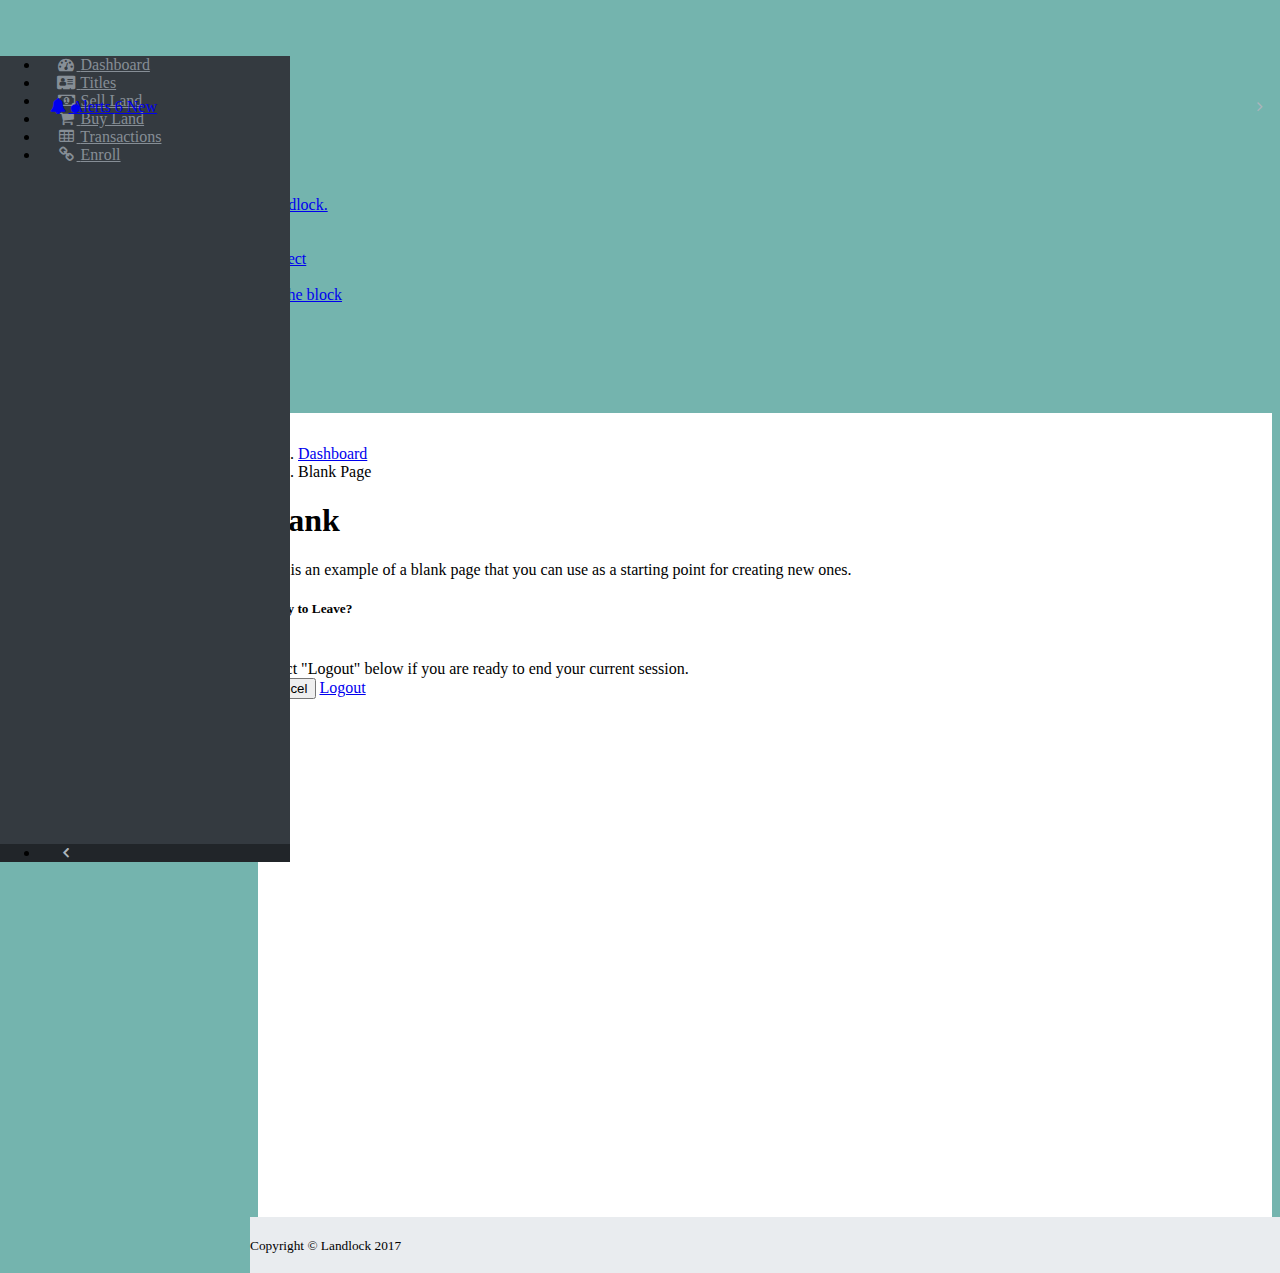
<file: titles.html>
<!DOCTYPE html>
<html lang="en">

<head>
    <title>Landlock - Titles</title>
    <!-- Required meta tags -->
    <meta charset="utf-8">
    <meta name="viewport" content="width=device-width, initial-scale=1, shrink-to-fit=no">

    <!-- Bootstrap CSS -->
    <link rel="stylesheet" href="https://maxcdn.bootstrapcdn.com/bootstrap/4.0.0-beta.2/css/bootstrap.min.css" integrity="sha384-PsH8R72JQ3SOdhVi3uxftmaW6Vc51MKb0q5P2rRUpPvrszuE4W1povHYgTpBfshb" crossorigin="anonymous">
    <!-- Custom fonts for this template-->
    <link href="vendor/font-awesome/css/font-awesome.min.css" rel="stylesheet" type="text/css">
    <!-- SBAdmin CSS --> 
    <link href="css/sb-admin.css" rel="stylesheet">
    <!-- Landlock theme --> 
    <link href="css/landlock.css" rel="stylesheet">
</head>

<body class="fixed-nav sticky-footer bg-dark-color" id="page-top">
  <!-- Navigation-->
  <nav class="navbar navbar-expand-lg navbar-dark bg-dark-color fixed-top" id="mainNav">
    <a class="navbar-brand" href="index.html">Landlock</a>
    <button class="navbar-toggler navbar-toggler-right" type="button" data-toggle="collapse" data-target="#navbarResponsive" aria-controls="navbarResponsive" aria-expanded="false" aria-label="Toggle navigation">
      <span class="navbar-toggler-icon"></span>
    </button>
    <div class="collapse navbar-collapse" id="navbarResponsive">
      <ul class="navbar-nav navbar-sidenav" id="exampleAccordion">
        <li class="nav-item" data-toggle="tooltip" data-placement="right" title="Dashboard">
          <a class="nav-link" href="dashboard.html">
            <i class="fa fa-fw fa-dashboard"></i>
            <span class="nav-link-text">Dashboard</span>
          </a>
        </li>
        <li class="nav-item" data-toggle="tooltip" data-placement="right" title="Charts">
          <a class="nav-link" href="titles.html">
            <i class="fa fa-fw fa-address-card"></i>
            <span class="nav-link-text">Titles</span>
          </a>
        </li>
        <li class="nav-item" data-toggle="tooltip" data-placement="right" title="Tables">
          <a class="nav-link" href="sell.html">
            <i class="fa fa-fw fa-money"></i>
            <span class="nav-link-text">Sell Land</span>
          </a>
        </li>
        <li class="nav-item" data-toggle="tooltip" data-placement="right" title="Tables">
          <a class="nav-link" href="buy.html">
            <i class="fa fa-fw fa-shopping-cart"></i>
            <span class="nav-link-text">Buy Land</span>
          </a>
        </li>
        <li class="nav-item" data-toggle="tooltip" data-placement="right" title="Tables">
          <a class="nav-link" href="transactions.html">
            <i class="fa fa-fw fa-table"></i>
            <span class="nav-link-text">Transactions</span>
          </a>
        </li>
        <li class="nav-item" data-toggle="tooltip" data-placement="right" title="Link">
          <a class="nav-link" href="enroll.html">
            <i class="fa fa-fw fa-link"></i>
            <span class="nav-link-text">Enroll</span>
          </a>
        </li>
      </ul>
      <ul class="navbar-nav sidenav-toggler">
        <li class="nav-item">
          <a class="nav-link text-center" id="sidenavToggler">
            <i class="fa fa-fw fa-angle-left"></i>
          </a>
        </li>
      </ul>
      <ul class="navbar-nav ml-auto">

        <!--
        <li class="nav-item dropdown">
          <a class="nav-link dropdown-toggle mr-lg-2" id="messagesDropdown" href="#" data-toggle="dropdown" aria-haspopup="true" aria-expanded="false">
            <i class="fa fa-fw fa-envelope"></i>
            <span class="d-lg-none">Messages
              <span class="badge badge-pill badge-primary">12 New</span>
            </span>
            <span class="indicator text-primary d-none d-lg-block">
              <i class="fa fa-fw fa-circle"></i>
            </span>
          </a>
          <div class="dropdown-menu" aria-labelledby="messagesDropdown">
            <h6 class="dropdown-header">New Messages:</h6>
            <div class="dropdown-divider"></div>
            <a class="dropdown-item" href="#">
              <strong>David Miller</strong>
              <span class="small float-right text-muted">11:21 AM</span>
              <div class="dropdown-message small">Hey there! This is someone that wants to buy your land!</div>
            </a>
            <div class="dropdown-divider"></div>
            <a class="dropdown-item" href="#">
              <strong>Jane Smith</strong>
              <span class="small float-right text-muted">11:21 AM</span>
              <div class="dropdown-message small">I was wondering if you could meet for an appointment at 3:00 instead of 4:00. Thanks!</div>
            </a>
            <div class="dropdown-divider"></div>
            <a class="dropdown-item" href="#">
              <strong>John Doe</strong>
              <span class="small float-right text-muted">11:21 AM</span>
              <div class="dropdown-message small">I've sent the final files over to you for review. When you're able to sign off of them let me know and we can discuss distribution.</div>
            </a>
            <div class="dropdown-divider"></div>
            <a class="dropdown-item small" href="#">View all messages</a>
          </div>
        </li>
      --> 
        <li class="nav-item dropdown">
          <a class="nav-link dropdown-toggle mr-lg-2" id="alertsDropdown" href="#" data-toggle="dropdown" aria-haspopup="true" aria-expanded="false">
            <i class="fa fa-fw fa-bell"></i>
            <span class="d-lg-none">Alerts
              <span class="badge badge-pill badge-warning">6 New</span>
            </span>
            <span class="indicator text-warning d-none d-lg-block">
              <i class="fa fa-fw fa-circle"></i>
            </span>
          </a>
          <div class="dropdown-menu" aria-labelledby="alertsDropdown">
            <h6 class="dropdown-header">New Alerts:</h6>
            <div class="dropdown-divider"></div>
            <a class="dropdown-item" href="#">
              <span class="text-success">
                <strong>
                  <i class="fa fa-check fa-fw"></i>Start your engines</strong>
              </span>
              <span class="small float-right text-muted">11:21 AM</span>
              <div class="dropdown-message small">You can now buy and sell land on landlock. To get started go to ></div>
            </a>
            <div class="dropdown-divider"></div>
            <a class="dropdown-item" href="#">
              <span class="text-danger">
                <strong>
                  <i class="fa fa-times fa-fw"></i>Credit card problems</strong>
              </span>
              <span class="small float-right text-muted">10:33 AM</span>
              <div class="dropdown-message small">Your credit card information is incorrect</div>
            </a>
            <div class="dropdown-divider"></div>
            <a class="dropdown-item" href="#">
              <span class="text-success">
                <strong>
                    <i class="fa fa-check fa-fw"></i>Welcome</strong>
                </span>
                <span class="small float-right text-muted">09:42 AM</span>
                <div class="dropdown-message small">Yay! You are now official a node on the block</div>
            </a>
            <div class="dropdown-divider"></div>
            <a class="dropdown-item" href="#">
              <span class="text-success">
                <strong>
                  <i class="fa fa-check fa-fw"></i>Account Verified</strong>
              </span>
              <span class="small float-right text-muted">01:39 PM</span>
              <div class="dropdown-message small">Your account has been verified</div>
            </a>
            <div class="dropdown-divider"></div>
            <a class="dropdown-item small" href="#">View all alerts</a>
          </div>
        </li>
        <li class="nav-item">
          <form class="form-inline my-2 my-lg-0 mr-lg-2">
            <div class="input-group">
              <input class="form-control" type="text" placeholder="Search for...">
              <span class="input-group-btn">
                <button class="btn btn-primary" type="button">
                  <i class="fa fa-search"></i>
                </button>
              </span>
            </div>
          </form>
        </li>
        <li class="nav-item">
          <a class="nav-link" data-toggle="modal" data-target="#exampleModal">
            <i class="fa fa-fw fa-sign-out"></i>Logout</a>
        </li>
      </ul>
    </div>
  </nav>
  <div class="content-wrapper">
    <div class="container-fluid">
      <!-- Breadcrumbs-->
      <ol class="breadcrumb">
        <li class="breadcrumb-item">
          <a href="dashboard.html">Dashboard</a>
        </li>
        <li class="breadcrumb-item active">Blank Page</li>
      </ol>
      <div class="row">
        <div class="col-12">
          <h1>Blank</h1>
          <p>This is an example of a blank page that you can use as a starting point for creating new ones.</p>
        </div>
      </div>
    </div>
    <!-- /.container-fluid-->
    <!-- /.content-wrapper-->
    <footer class="sticky-footer">
      <div class="container">
        <div class="text-center">
          <small>Copyright © Landlock 2017</small>
        </div>
      </div>
    </footer>
    <!-- Scroll to Top Button-->
    <a class="scroll-to-top rounded" href="#page-top">
      <i class="fa fa-angle-up"></i>
    </a>
    <!-- Logout Modal-->
    <div class="modal fade" id="exampleModal" tabindex="-1" role="dialog" aria-labelledby="exampleModalLabel" aria-hidden="true">
      <div class="modal-dialog" role="document">
        <div class="modal-content">
          <div class="modal-header">
            <h5 class="modal-title" id="exampleModalLabel">Ready to Leave?</h5>
            <button class="close" type="button" data-dismiss="modal" aria-label="Close">
              <span aria-hidden="true">×</span>
            </button>
          </div>
          <div class="modal-body">Select "Logout" below if you are ready to end your current session.</div>
          <div class="modal-footer">
            <button class="btn btn-secondary" type="button" data-dismiss="modal">Cancel</button>
            <a class="btn btn-primary" href="index.html">Logout</a>
          </div>
        </div>
      </div>
    </div>
    <!-- Bootstrap core JavaScript-->
    <script src="vendor/jquery/jquery.min.js"></script>
    <script src="vendor/bootstrap/js/bootstrap.bundle.min.js"></script>
    <!-- Core plugin JavaScript-->
    <script src="vendor/jquery-easing/jquery.easing.min.js"></script>
    <!-- Custom scripts for all pages-->
    <script src="js/sb-admin.min.js"></script>
  </div>
</body>

</html>
</file>
<file: css/landlock.css>
.hero-homepage {
    text-align: center;
    margin-top: 30px;
}

.landing-image {
    background: url(../images/bg.jpg) no-repeat center center fixed; 
    -webkit-background-size: cover;
    -moz-background-size: cover;
    -o-background-size: cover;
    background-size: cover;
}

.registration-success-image {
    background: url(../images/bg.original.png) no-repeat center center fixed; 
    -webkit-background-size: cover;
    -moz-background-size: cover;
    -o-background-size: cover;
    background-size: cover;
}

.jumbotron {
    background: none;
}
  
.bg-dark {
    background-color: #74b4ae!important; 
    background: url(../images/bg.original.png) no-repeat;  
}

.bg-dark-color {
    background-color: #74b4ae!important;  
}
</file>
<file: css/sb-admin.css>
/*!
 * Start Bootstrap - SB Admin v4.0.0-beta.2 (https://startbootstrap.com/template-overviews/sb-admin)
 * Copyright 2013-2017 Start Bootstrap
 * Licensed under MIT (https://github.com/BlackrockDigital/startbootstrap-sb-admin/blob/master/LICENSE)
 */
html {
  position: relative;
  min-height: 100%; }

body {
  overflow-x: hidden; }

body.sticky-footer {
  margin-bottom: 56px; }
  body.sticky-footer .content-wrapper {
    min-height: calc(100vh - 56px - 56px); }

body.fixed-nav {
  padding-top: 56px; }

.content-wrapper {
  min-height: calc(100vh - 56px);
  padding-top: 1rem; }

.scroll-to-top {
  position: fixed;
  right: 15px;
  bottom: 3px;
  display: none;
  width: 50px;
  height: 50px;
  text-align: center;
  color: white;
  background: rgba(52, 58, 64, 0.5);
  line-height: 45px; }
  .scroll-to-top:focus, .scroll-to-top:hover {
    color: white; }
  .scroll-to-top:hover {
    background: #343a40; }
  .scroll-to-top i {
    font-weight: 800; }

.smaller {
  font-size: 0.7rem; }

.o-hidden {
  overflow: hidden !important; }

.z-0 {
  z-index: 0; }

.z-1 {
  z-index: 1; }

#mainNav .navbar-collapse {
  overflow: auto;
  max-height: 75vh; }
  #mainNav .navbar-collapse .navbar-nav .nav-item .nav-link {
    cursor: pointer; }
  #mainNav .navbar-collapse .navbar-sidenav .nav-link-collapse:after {
    float: right;
    content: '\f107';
    font-family: 'FontAwesome'; }
  #mainNav .navbar-collapse .navbar-sidenav .nav-link-collapse.collapsed:after {
    content: '\f105'; }
  #mainNav .navbar-collapse .navbar-sidenav .sidenav-second-level,
  #mainNav .navbar-collapse .navbar-sidenav .sidenav-third-level {
    padding-left: 0; }
    #mainNav .navbar-collapse .navbar-sidenav .sidenav-second-level > li > a,
    #mainNav .navbar-collapse .navbar-sidenav .sidenav-third-level > li > a {
      display: block;
      padding: 0.5em 0; }
      #mainNav .navbar-collapse .navbar-sidenav .sidenav-second-level > li > a:focus, #mainNav .navbar-collapse .navbar-sidenav .sidenav-second-level > li > a:hover,
      #mainNav .navbar-collapse .navbar-sidenav .sidenav-third-level > li > a:focus,
      #mainNav .navbar-collapse .navbar-sidenav .sidenav-third-level > li > a:hover {
        text-decoration: none; }
  #mainNav .navbar-collapse .navbar-sidenav .sidenav-second-level > li > a {
    padding-left: 1em; }
  #mainNav .navbar-collapse .navbar-sidenav .sidenav-third-level > li > a {
    padding-left: 2em; }
  #mainNav .navbar-collapse .sidenav-toggler {
    display: none; }
  #mainNav .navbar-collapse .navbar-nav > .nav-item.dropdown > .nav-link {
    position: relative;
    min-width: 45px; }
    #mainNav .navbar-collapse .navbar-nav > .nav-item.dropdown > .nav-link:after {
      float: right;
      width: auto;
      content: '\f105';
      border: none;
      font-family: 'FontAwesome'; }
    #mainNav .navbar-collapse .navbar-nav > .nav-item.dropdown > .nav-link .indicator {
      position: absolute;
      top: 5px;
      left: 21px;
      font-size: 10px; }
  #mainNav .navbar-collapse .navbar-nav > .nav-item.dropdown.show > .nav-link:after {
    content: '\f107'; }
  #mainNav .navbar-collapse .navbar-nav > .nav-item.dropdown .dropdown-menu > .dropdown-item > .dropdown-message {
    overflow: hidden;
    max-width: none;
    text-overflow: ellipsis; }

@media (min-width: 992px) {
  #mainNav .navbar-brand {
    width: 250px; }
  #mainNav .navbar-collapse {
    overflow: visible;
    max-height: none; }
    #mainNav .navbar-collapse .navbar-sidenav {
      position: absolute;
      top: 0;
      left: 0;
      overflow-x: hidden;
      overflow-y: auto;
      -webkit-flex-direction: column;
      -ms-flex-direction: column;
      flex-direction: column;
      margin-top: 56px; }
      #mainNav .navbar-collapse .navbar-sidenav > .nav-item {
        width: 250px;
        padding: 0; }
        #mainNav .navbar-collapse .navbar-sidenav > .nav-item > .nav-link {
          padding: 1em; }
        #mainNav .navbar-collapse .navbar-sidenav > .nav-item .sidenav-second-level,
        #mainNav .navbar-collapse .navbar-sidenav > .nav-item .sidenav-third-level {
          padding-left: 0;
          list-style: none; }
          #mainNav .navbar-collapse .navbar-sidenav > .nav-item .sidenav-second-level > li,
          #mainNav .navbar-collapse .navbar-sidenav > .nav-item .sidenav-third-level > li {
            width: 250px; }
            #mainNav .navbar-collapse .navbar-sidenav > .nav-item .sidenav-second-level > li > a,
            #mainNav .navbar-collapse .navbar-sidenav > .nav-item .sidenav-third-level > li > a {
              padding: 1em; }
        #mainNav .navbar-collapse .navbar-sidenav > .nav-item .sidenav-second-level > li > a {
          padding-left: 2.75em; }
        #mainNav .navbar-collapse .navbar-sidenav > .nav-item .sidenav-third-level > li > a {
          padding-left: 3.75em; }
    #mainNav .navbar-collapse .navbar-nav > .nav-item.dropdown > .nav-link {
      min-width: 0; }
      #mainNav .navbar-collapse .navbar-nav > .nav-item.dropdown > .nav-link:after {
        width: 24px;
        text-align: center; }
    #mainNav .navbar-collapse .navbar-nav > .nav-item.dropdown .dropdown-menu > .dropdown-item > .dropdown-message {
      max-width: 300px; } }

#mainNav.fixed-top .sidenav-toggler {
  display: none; }

@media (min-width: 992px) {
  #mainNav.fixed-top .navbar-sidenav {
    height: calc(100vh - 112px); }
  #mainNav.fixed-top .sidenav-toggler {
    position: absolute;
    top: 0;
    left: 0;
    display: flex;
    overflow-x: hidden;
    overflow-y: auto;
    -webkit-flex-direction: column;
    -ms-flex-direction: column;
    flex-direction: column;
    margin-top: calc(100vh - 56px); }
    #mainNav.fixed-top .sidenav-toggler > .nav-item {
      width: 250px;
      padding: 0; }
      #mainNav.fixed-top .sidenav-toggler > .nav-item > .nav-link {
        padding: 1em; } }

#mainNav.fixed-top.navbar-dark .sidenav-toggler {
  background-color: #212529; }
  #mainNav.fixed-top.navbar-dark .sidenav-toggler a i {
    color: #adb5bd; }

#mainNav.fixed-top.navbar-light .sidenav-toggler {
  background-color: #dee2e6; }
  #mainNav.fixed-top.navbar-light .sidenav-toggler a i {
    color: rgba(0, 0, 0, 0.5); }

body.sidenav-toggled #mainNav.fixed-top .sidenav-toggler {
  overflow-x: hidden;
  width: 55px; }
  body.sidenav-toggled #mainNav.fixed-top .sidenav-toggler .nav-item,
  body.sidenav-toggled #mainNav.fixed-top .sidenav-toggler .nav-link {
    width: 55px !important; }

body.sidenav-toggled #mainNav.fixed-top #sidenavToggler i {
  -webkit-transform: scaleX(-1);
  -moz-transform: scaleX(-1);
  -o-transform: scaleX(-1);
  transform: scaleX(-1);
  filter: FlipH;
  -ms-filter: 'FlipH'; }

#mainNav.static-top .sidenav-toggler {
  display: none; }

@media (min-width: 992px) {
  #mainNav.static-top .sidenav-toggler {
    display: flex; } }

body.sidenav-toggled #mainNav.static-top #sidenavToggler i {
  -webkit-transform: scaleX(-1);
  -moz-transform: scaleX(-1);
  -o-transform: scaleX(-1);
  transform: scaleX(-1);
  filter: FlipH;
  -ms-filter: 'FlipH'; }

.content-wrapper {
  overflow-x: hidden;
  background: white; }
  @media (min-width: 992px) {
    .content-wrapper {
      margin-left: 250px; } }

#sidenavToggler i {
  font-weight: 800; }

.navbar-sidenav-tooltip.show {
  display: none; }

@media (min-width: 992px) {
  body.sidenav-toggled .content-wrapper {
    margin-left: 55px; } }

body.sidenav-toggled .navbar-sidenav {
  overflow-x: hidden;
  width: 55px; }
  body.sidenav-toggled .navbar-sidenav .nav-link-text {
    display: none; }
  body.sidenav-toggled .navbar-sidenav .nav-item,
  body.sidenav-toggled .navbar-sidenav .nav-link {
    width: 55px !important; }
    body.sidenav-toggled .navbar-sidenav .nav-item:after,
    body.sidenav-toggled .navbar-sidenav .nav-link:after {
      display: none; }

body.sidenav-toggled .navbar-sidenav-tooltip.show {
  display: flex; }

#mainNav.navbar-dark .navbar-collapse .navbar-sidenav .nav-link-collapse:after {
  color: #868e96; }

#mainNav.navbar-dark .navbar-collapse .navbar-sidenav > .nav-item > .nav-link {
  color: #868e96; }
  #mainNav.navbar-dark .navbar-collapse .navbar-sidenav > .nav-item > .nav-link:hover {
    color: #adb5bd; }

#mainNav.navbar-dark .navbar-collapse .navbar-sidenav > .nav-item .sidenav-second-level > li > a,
#mainNav.navbar-dark .navbar-collapse .navbar-sidenav > .nav-item .sidenav-third-level > li > a {
  color: #868e96; }
  #mainNav.navbar-dark .navbar-collapse .navbar-sidenav > .nav-item .sidenav-second-level > li > a:focus, #mainNav.navbar-dark .navbar-collapse .navbar-sidenav > .nav-item .sidenav-second-level > li > a:hover,
  #mainNav.navbar-dark .navbar-collapse .navbar-sidenav > .nav-item .sidenav-third-level > li > a:focus,
  #mainNav.navbar-dark .navbar-collapse .navbar-sidenav > .nav-item .sidenav-third-level > li > a:hover {
    color: #adb5bd; }

#mainNav.navbar-dark .navbar-collapse .navbar-nav > .nav-item.dropdown > .nav-link:after {
  color: #adb5bd; }

@media (min-width: 992px) {
  #mainNav.navbar-dark .navbar-collapse .navbar-sidenav {
    background: #343a40; }
    #mainNav.navbar-dark .navbar-collapse .navbar-sidenav li.active a {
      color: white !important;
      background-color: #495057; }
      #mainNav.navbar-dark .navbar-collapse .navbar-sidenav li.active a:focus, #mainNav.navbar-dark .navbar-collapse .navbar-sidenav li.active a:hover {
        color: white; }
    #mainNav.navbar-dark .navbar-collapse .navbar-sidenav > .nav-item .sidenav-second-level,
    #mainNav.navbar-dark .navbar-collapse .navbar-sidenav > .nav-item .sidenav-third-level {
      background: #343a40; } }

#mainNav.navbar-light .navbar-collapse .navbar-sidenav .nav-link-collapse:after {
  color: rgba(0, 0, 0, 0.5); }

#mainNav.navbar-light .navbar-collapse .navbar-sidenav > .nav-item > .nav-link {
  color: rgba(0, 0, 0, 0.5); }
  #mainNav.navbar-light .navbar-collapse .navbar-sidenav > .nav-item > .nav-link:hover {
    color: rgba(0, 0, 0, 0.7); }

#mainNav.navbar-light .navbar-collapse .navbar-sidenav > .nav-item .sidenav-second-level > li > a,
#mainNav.navbar-light .navbar-collapse .navbar-sidenav > .nav-item .sidenav-third-level > li > a {
  color: rgba(0, 0, 0, 0.5); }
  #mainNav.navbar-light .navbar-collapse .navbar-sidenav > .nav-item .sidenav-second-level > li > a:focus, #mainNav.navbar-light .navbar-collapse .navbar-sidenav > .nav-item .sidenav-second-level > li > a:hover,
  #mainNav.navbar-light .navbar-collapse .navbar-sidenav > .nav-item .sidenav-third-level > li > a:focus,
  #mainNav.navbar-light .navbar-collapse .navbar-sidenav > .nav-item .sidenav-third-level > li > a:hover {
    color: rgba(0, 0, 0, 0.7); }

#mainNav.navbar-light .navbar-collapse .navbar-nav > .nav-item.dropdown > .nav-link:after {
  color: rgba(0, 0, 0, 0.5); }

@media (min-width: 992px) {
  #mainNav.navbar-light .navbar-collapse .navbar-sidenav {
    background: #f8f9fa; }
    #mainNav.navbar-light .navbar-collapse .navbar-sidenav li.active a {
      color: #000 !important;
      background-color: #e9ecef; }
      #mainNav.navbar-light .navbar-collapse .navbar-sidenav li.active a:focus, #mainNav.navbar-light .navbar-collapse .navbar-sidenav li.active a:hover {
        color: #000; }
    #mainNav.navbar-light .navbar-collapse .navbar-sidenav > .nav-item .sidenav-second-level,
    #mainNav.navbar-light .navbar-collapse .navbar-sidenav > .nav-item .sidenav-third-level {
      background: #f8f9fa; } }

.card-body-icon {
  position: absolute;
  z-index: 0;
  top: -25px;
  right: -25px;
  font-size: 5rem;
  -webkit-transform: rotate(15deg);
  -ms-transform: rotate(15deg);
  transform: rotate(15deg); }

@media (min-width: 576px) {
  .card-columns {
    column-count: 1; } }

@media (min-width: 768px) {
  .card-columns {
    column-count: 2; } }

@media (min-width: 1200px) {
  .card-columns {
    column-count: 2; } }

.card-login {
  max-width: 25rem; }

.card-register {
  max-width: 40rem; }

footer.sticky-footer {
  position: absolute;
  right: 0;
  bottom: 0;
  width: 100%;
  height: 56px;
  background-color: #e9ecef;
  line-height: 55px; }
  @media (min-width: 992px) {
    footer.sticky-footer {
      width: calc(100% - 250px); } }

@media (min-width: 992px) {
  body.sidenav-toggled footer.sticky-footer {
    width: calc(100% - 55px); } }
</file>
